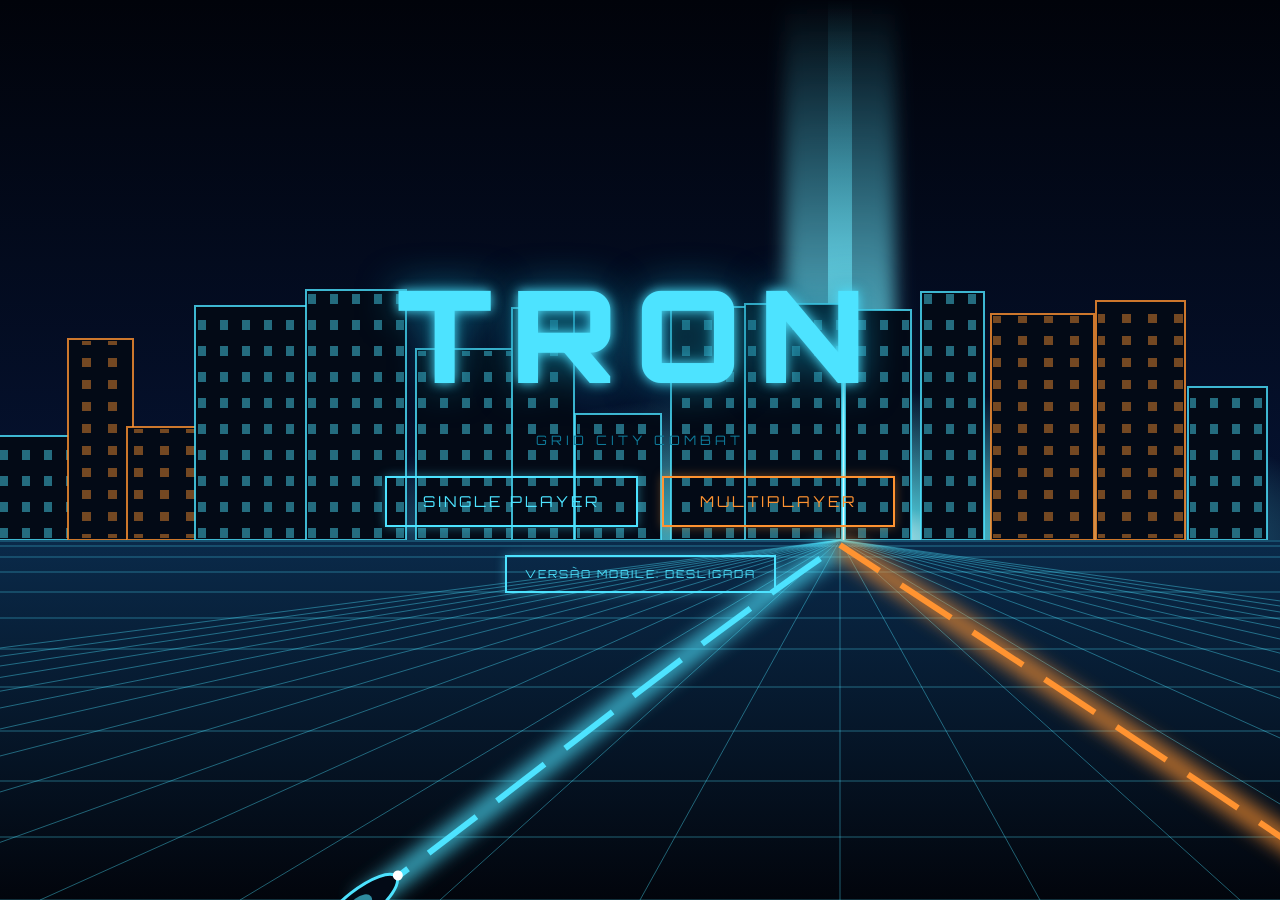
<file: Jogo Tron_Mobile (1).html>
<!DOCTYPE html>
<html lang="pt-br">
<head>
<meta charset="UTF-8">
<meta name="viewport" content="width=device-width, initial-scale=1, maximum-scale=1, user-scalable=no, viewport-fit=cover">
<meta name="mobile-web-app-capable" content="yes">
<meta name="theme-color" content="#030710">
<title>TRON // GRID CITY COMBAT</title>
<link href="https://fonts.googleapis.com/css2?family=Orbitron:wght@400;700;900&display=swap" rel="stylesheet">
<style>
  :root {
    --azul-neon: #4de3ff;
    --azul-neon-escuro: #0f7a99;
    --laranja-neon: #ff9331;
    --preto-grid: #030710;
    --vermelho-alerta: #ff3b3b;
    --fonte-tron: 'Orbitron', 'Courier New', monospace;
  }

  * {
    margin: 0;
    padding: 0;
    box-sizing: border-box;
  }

  html, body {
    width: 100%;
    height: 100%;
    background: var(--preto-grid);
    overflow: hidden;
    font-family: var(--fonte-tron);
  }

  #game-container {
    position: relative;
    width: 100vw;
    height: 100vh;
    background: var(--preto-grid);
  }

  #gameCanvas {
    display: block;
    width: 100%;
    height: 100%;
    background: var(--preto-grid);
  }

  .escondido {
    display: none !important;
  }

  #hud {
    position: absolute;
    top: 20px;
    left: 20px;
    z-index: 5;
    display: flex;
    flex-direction: column;
    gap: 8px;
    pointer-events: none;
  }

  .hud-barra {
    display: flex;
    align-items: center;
    gap: 10px;
  }

  .painel-estat{background:rgba(3,10,20,.75);border:1px solid var(--azul-neon-escuro);box-shadow:0 0 14px rgba(77,227,255,.25);padding:12px 14px}
  .botao-parar{margin-top:8px;padding:8px 14px;font-size:11px;pointer-events:auto}
  .hud-titulo{color:var(--laranja-neon);font-size:11px;letter-spacing:4px;text-shadow:0 0 6px var(--laranja-neon)}
  .hud-linha{display:flex;align-items:center;gap:10px;color:#fff;font-size:12px;letter-spacing:2px}
  .hud-label {
    color: var(--azul-neon);
    font-size: 12px;
    letter-spacing: 2px;
    width: 112px;
    white-space: nowrap;
    text-shadow: 0 0 6px var(--azul-neon);
  }

  .barra-fundo {
    width: 200px;
    height: 14px;
    background: rgba(10, 20, 30, 0.8);
    border: 1px solid var(--azul-neon-escuro);
    box-shadow: 0 0 8px rgba(77, 227, 255, 0.3);
  }

  .barra-preenchimento {
    height: 100%;
    width: 100%;
    transition: width 0.15s ease-out;
  }

  .barra-vida-cor {
    background: linear-gradient(90deg, #ff3b3b, #ff8a4d);
    box-shadow: 0 0 10px #ff5b3b;
  }

  .barra-energia-cor {
    background: linear-gradient(90deg, var(--azul-neon-escuro), var(--azul-neon));
    box-shadow: 0 0 10px var(--azul-neon);
  }

  .tela-overlay {
    position: absolute;
    inset: 0;
    z-index: 10;
    background: rgba(3, 7, 16, 0.92);
    display: flex;
    flex-direction: column;
    align-items: center;
    justify-content: center;
    justify-content: safe center;
    overflow-y: auto;
    gap: 18px;
    text-align: center;
  }

  .titulo-tron {
    font-size: 56px;
    font-weight: 900;
    letter-spacing: 12px;
    color: var(--azul-neon);
    text-shadow: 0 0 12px var(--azul-neon), 0 0 40px var(--azul-neon-escuro);
  }

  .titulo-derrota {
    color: var(--vermelho-alerta);
    text-shadow: 0 0 12px var(--vermelho-alerta), 0 0 40px #7a0f0f;
    font-size: 48px;
    letter-spacing: 8px;
  }

  .titulo-vitoria {
    color: #3bff5b;
    text-shadow: 0 0 12px #3bff5b, 0 0 40px #0f7a28;
    font-size: 40px;
    letter-spacing: 8px;
  }

  .subtitulo-tron {
    color: var(--azul-neon-escuro);
    letter-spacing: 4px;
    font-size: 13px;
  }

  .botao-tron {
    margin-top: 10px;
    padding: 14px 36px;
    background: transparent;
    color: var(--azul-neon);
    border: 2px solid var(--azul-neon);
    font-family: var(--fonte-tron);
    font-size: 15px;
    letter-spacing: 3px;
    cursor: pointer;
    box-shadow: 0 0 10px rgba(77, 227, 255, 0.4);
    transition: all 0.2s ease;
  }

  .botao-tron:hover {
    background: var(--azul-neon);
    color: var(--preto-grid);
    box-shadow: 0 0 25px var(--azul-neon);
  }

  .botao-derrota {
    color: var(--vermelho-alerta);
    border-color: var(--vermelho-alerta);
    box-shadow: 0 0 10px rgba(255, 59, 59, 0.4);
  }

  .botao-derrota:hover {
    background: var(--vermelho-alerta);
    color: var(--preto-grid);
    box-shadow: 0 0 25px var(--vermelho-alerta);
  }

  .painel-controles {
    margin-top: 15px;
    display: flex;
    flex-direction: column;
    gap: 16px;
    align-items: center;
  }

  .linha-controle {
    display: flex;
    align-items: center;
    gap: 12px;
    color: var(--azul-neon);
    font-size: 12px;
    letter-spacing: 1px;
  }

  .teclado-grid {
    display: grid;
    grid-template-columns: repeat(3, 26px);
    grid-template-rows: repeat(2, 26px);
    gap: 4px;
  }

  .tecla {
    width: 26px;
    height: 26px;
    border: 1px solid var(--laranja-neon);
    color: var(--laranja-neon);
    border-radius: 4px;
    display: flex;
    align-items: center;
    justify-content: center;
    font-size: 10px;
    font-weight: bold;
    background: rgba(255, 147, 49, 0.08);
  }

  .tecla-espaco {
    width: 90px;
    height: 26px;
    border: 1px solid var(--laranja-neon);
    color: var(--laranja-neon);
    border-radius: 4px;
    display: flex;
    align-items: center;
    justify-content: center;
    font-size: 10px;
    letter-spacing: 1px;
    background: rgba(255, 147, 49, 0.08);
  }

  .vidas-contador {
    display: flex;
    gap: 6px;
  }

  .vida-item {
    width: 26px;
    height: 26px;
    display: flex;
    align-items: center;
    justify-content: center;
    font-size: 13px;
    font-weight: 900;
    color: var(--azul-neon);
    border: 1px solid var(--azul-neon);
    border-radius: 4px;
    background: rgba(77, 227, 255, 0.12);
    text-shadow: 0 0 6px var(--azul-neon);
    box-shadow: 0 0 8px rgba(77, 227, 255, 0.4);
    transition: all 0.2s ease;
  }

  .vida-item.perdida {
    color: #3a4650;
    border-color: #2a343d;
    background: rgba(10, 20, 30, 0.6);
    text-shadow: none;
    box-shadow: none;
    text-decoration: line-through;
  }

  /* ===== CÂMERA DO FINAL ===== */
  .tela-camera {
    position: absolute;
    inset: 0;
    z-index: 20;
  }

  .camera-moldura {
    position: absolute;
    inset: 0;
    background: var(--preto-grid);
    overflow: hidden;
    animation: abrir-camera 0.8s cubic-bezier(0.2, 0.8, 0.2, 1) forwards;
  }

  @keyframes abrir-camera {
    0%   { clip-path: inset(50% 0 50% 0); }
    100% { clip-path: inset(0 0 0 0); }
  }

  #video-camera {
    position: absolute;
    inset: 0;
    width: 100%;
    height: 100%;
    object-fit: cover;
    transform: scaleX(-1);
    filter: saturate(0.8) contrast(1.1) hue-rotate(-10deg);
  }

  #canvas-derez {
    position: absolute;
    inset: 0;
    width: 100%;
    height: 100%;
  }

  .camera-moldura::before {
    content: '';
    position: absolute;
    inset: 0;
    z-index: 2;
    pointer-events: none;
    background: repeating-linear-gradient(0deg, rgba(77, 227, 255, 0.07) 0 2px, transparent 2px 5px);
    box-shadow: inset 0 0 90px rgba(77, 227, 255, 0.45);
  }

  .camera-legenda {
    position: absolute;
    left: 0;
    right: 0;
    bottom: 28px;
    z-index: 3;
    text-align: center;
    color: var(--azul-neon);
    font-size: 14px;
    letter-spacing: 6px;
    text-shadow: 0 0 10px var(--azul-neon);
    animation: piscar 1.2s ease-in-out infinite;
  }

  @keyframes piscar {
    0%, 100% { opacity: 1; }
    50% { opacity: 0.35; }
  }

  /* Durante a desintegração: some o vídeo e o brilho, ficam só os blocos do canvas */
  .camera-moldura.derez {
    background: transparent;
    animation: none;
  }
  .camera-moldura.derez #video-camera,
  .camera-moldura.derez .camera-legenda { visibility: hidden; }
  .camera-moldura.derez::before { display: none; }

  .botao-surgir {
    animation: surgir-botao 1s ease-out both;
  }

  @keyframes surgir-botao {
    0%   { opacity: 0; transform: scale(0.8); filter: blur(6px); }
    100% { opacity: 1; transform: scale(1); filter: blur(0); }
  }

  /* ===== FLASHES DE LED AZUL (TELA DE VITÓRIA) ===== */
  .led-flashes {
    position: absolute;
    inset: 0;
    z-index: 0;
    overflow: hidden;
    pointer-events: none;
    mix-blend-mode: screen;
  }

  #tela-vitoria > *:not(.led-flashes) {
    position: relative;
    z-index: 1;
  }

  .led-pulso {
    position: absolute;
    inset: 0;
    background:
      radial-gradient(circle at 50% 50%, rgba(77, 227, 255, 0.35), rgba(15, 122, 153, 0.08) 55%, transparent 80%);
    animation: led-pulso 0.9s ease-in-out infinite alternate;
  }

  @keyframes led-pulso {
    0%   { opacity: 0.15; filter: hue-rotate(0deg); }
    100% { opacity: 0.75; filter: hue-rotate(25deg); }
  }

  .led-blob {
    position: absolute;
    border-radius: 50%;
    animation: led-blob 0.6s ease-out forwards;
  }

  @keyframes led-blob {
    0%   { opacity: 0;   transform: translate(-50%, -50%) scale(0.4); }
    15%  { opacity: 0.9; }
    100% { opacity: 0;   transform: translate(-50%, -50%) scale(1.6); }
  }

  .led-barra {
    position: absolute;
    left: 0;
    right: 0;
    animation: led-barra 0.4s ease-out forwards;
  }

  @keyframes led-barra {
    0%   { opacity: 0;   transform: scaleX(0.2); }
    20%  { opacity: 1; }
    100% { opacity: 0;   transform: scaleX(1); }
  }

  .titulo-vitoria {
    animation: titulo-led 0.8s ease-in-out infinite alternate;
  }

  @keyframes titulo-led {
    0%   { text-shadow: 0 0 12px #3bff5b, 0 0 40px #0f7a28; }
    100% { text-shadow: 0 0 18px #4de3ff, 0 0 60px #2d8cff, 0 0 90px #4de3ff; }
  }

  @media (prefers-reduced-motion: reduce) {
    .led-pulso, .titulo-vitoria { animation: none; }
  }

  .texto-branco {
    color: #ffffff;
  }

  .badge-gps {
    padding: 4px 10px;
    border: 1px solid var(--vermelho-alerta);
    color: var(--vermelho-alerta);
    border-radius: 4px;
    font-size: 11px;
    font-weight: bold;
    background: rgba(255, 59, 59, 0.1);
  }

  .tela-inicial{background:#02050c;overflow:hidden;z-index:12}
  .tela-inicial>svg{position:absolute;inset:0;width:100%;height:100%}
  .tela-inicial>*:not(svg){position:relative;z-index:1}
  .tela-inicial .titulo-tron{font-size:clamp(56px,11vw,128px);letter-spacing:.14em;margin-top:-6vh}
  .grupo-botoes{display:flex;gap:24px;flex-wrap:wrap;justify-content:center}
  .botao-laranja{color:var(--laranja-neon);border-color:var(--laranja-neon);box-shadow:0 0 10px rgba(255,147,49,.4)}
  .botao-laranja:hover{background:var(--laranja-neon);color:var(--preto-grid);box-shadow:0 0 25px var(--laranja-neon)}
  .feixe{animation:pulso-feixe 2.4s ease-in-out infinite alternate}
  @keyframes pulso-feixe{from{opacity:.65}to{opacity:1}}
  .flui{stroke-dasharray:60 26;animation:fluir 1s linear infinite}
  @keyframes fluir{to{stroke-dashoffset:-86}}
  @media (prefers-reduced-motion:reduce){.feixe,.flui{animation:none}}
  #divisoria{position:absolute;top:0;bottom:0;left:50%;width:3px;margin-left:-1px;background:var(--azul-neon);box-shadow:0 0 12px var(--azul-neon);z-index:4;pointer-events:none}
  #hud-j2{position:absolute;top:20px;right:20px;z-index:5;color:var(--laranja-neon);font-size:12px;letter-spacing:2px;text-shadow:0 0 6px var(--laranja-neon);pointer-events:none}
  .so-multi{display:none}.multi .so-multi{display:flex}.multi .so-single{display:none}

  /* ===== CADASTRO DO JOGADOR ===== */
  .cadastro-titulo{font-size:44px;letter-spacing:10px}
  .cadastro-caixa{display:flex;flex-direction:column;gap:10px;width:min(360px,86vw);text-align:left}
  .cad-label{color:var(--azul-neon);font-size:11px;letter-spacing:3px;text-shadow:0 0 6px var(--azul-neon)}
  .campo-tron{background:rgba(3,10,20,.85);border:1px solid var(--azul-neon-escuro);color:#fff;font-family:var(--fonte-tron);font-size:15px;letter-spacing:2px;padding:12px 14px;outline:none;box-shadow:0 0 10px rgba(77,227,255,.2);width:100%}
  .campo-tron:focus{border-color:var(--azul-neon);box-shadow:0 0 16px rgba(77,227,255,.55)}
  .campo-tron::placeholder{color:#3a5566}
  .cad-tipos{display:flex;gap:10px}
  .cad-tipo{flex:1;padding:8px;background:transparent;color:var(--azul-neon-escuro);border:1px solid var(--azul-neon-escuro);font-family:var(--fonte-tron);font-size:11px;letter-spacing:2px;cursor:pointer}
  .cad-tipo.ativo{color:var(--preto-grid);background:var(--azul-neon);border-color:var(--azul-neon);box-shadow:0 0 12px var(--azul-neon)}
  .cad-erro{color:var(--vermelho-alerta);font-size:11px;letter-spacing:1px;min-height:14px}
  .cad-aviso{color:var(--azul-neon-escuro);font-size:10px;letter-spacing:1px;line-height:1.5}

  /* ===== TABELA FINAL (cópia das estatísticas para print) ===== */
  .tabela-final{display:flex;justify-content:center}
  .tabela-final .painel-estat{text-align:left;display:flex;flex-direction:column;gap:8px;min-width:340px}
  #est-armas.zerado{color:var(--vermelho-alerta);text-shadow:0 0 6px var(--vermelho-alerta)}
  @media (max-height:820px){
    .tela-overlay{gap:10px}
    .titulo-vitoria,.titulo-derrota{font-size:32px}
    .tabela-final .painel-estat{padding:8px 12px;gap:4px;min-width:320px}
    .tabela-final .hud-linha,.tabela-final .hud-label{font-size:11px}
    .tabela-final .botao-tron{padding:10px 26px;margin-top:2px}
  }

  /* ===== RESPONSIVO / MOBILE ===== */
  #game-container{height:100vh;height:100dvh}
  input{-webkit-user-select:text;user-select:text}
  body.mobile,body.mobile #game-container{touch-action:none;-webkit-user-select:none;user-select:none;-webkit-touch-callout:none;-webkit-tap-highlight-color:transparent;overscroll-behavior:none}
  body.mobile input{-webkit-user-select:text;user-select:text}

  #controles-toque{position:absolute;inset:0;z-index:6;display:none;pointer-events:none}
  body.mobile #controles-toque{display:block}
  #dpad{position:absolute;left:calc(18px + env(safe-area-inset-left,0px));bottom:calc(18px + env(safe-area-inset-bottom,0px));width:174px;height:174px;display:grid;grid-template-columns:repeat(3,1fr);grid-template-rows:repeat(3,1fr);gap:4px;pointer-events:auto;touch-action:none}
  .seta{display:flex;align-items:center;justify-content:center;font-size:24px;color:var(--azul-neon);background:rgba(77,227,255,.12);border:2px solid var(--azul-neon);border-radius:14px;box-shadow:0 0 12px rgba(77,227,255,.35);pointer-events:none}
  .seta.premida{background:rgba(77,227,255,.5);color:#fff;box-shadow:0 0 20px var(--azul-neon)}
  .seta-cima{grid-area:1/2}.seta-esq{grid-area:2/1}.seta-dir{grid-area:2/3}.seta-baixo{grid-area:3/2}
  #btn-disco{position:absolute;right:calc(26px + env(safe-area-inset-right,0px));bottom:calc(26px + env(safe-area-inset-bottom,0px));width:96px;height:96px;border-radius:50%;pointer-events:auto;touch-action:none;display:flex;flex-direction:column;align-items:center;justify-content:center;gap:2px;background:rgba(77,227,255,.15);border:3px solid var(--azul-neon);color:var(--azul-neon);font-family:var(--fonte-tron);font-size:11px;letter-spacing:2px;box-shadow:0 0 18px rgba(77,227,255,.5)}
  #btn-disco b{font-size:26px;color:#fff}
  #btn-disco.premido{background:rgba(77,227,255,.5)}

  body.mobile #hud{top:calc(8px + env(safe-area-inset-top,0px));left:calc(8px + env(safe-area-inset-left,0px));transform:scale(.78);transform-origin:top left;gap:5px}
  body.mobile #hud .hud-extra{display:none}
  body.mobile #hud-j2{display:none}

  #flash-luz{position:fixed;inset:0;z-index:25;pointer-events:none;opacity:0}
  #aviso-girar{position:fixed;top:calc(8px + env(safe-area-inset-top,0px));left:50%;transform:translateX(-50%);z-index:26;pointer-events:none;background:rgba(255,147,49,.92);color:#030710;font-size:11px;letter-spacing:2px;padding:8px 14px;text-align:center}

  .botao-mob{font-size:11px;padding:10px 18px;letter-spacing:2px}
  .nota-mobile{color:var(--azul-neon-escuro);font-size:10px;letter-spacing:1px;text-align:center;line-height:1.5}

  .painel-mobile{display:none;margin-top:6px;flex-direction:column;gap:10px;align-items:center;max-width:min(560px,92vw)}
  body.mobile .painel-mobile{display:flex}
  body.mobile .painel-controles{display:none}
  .mob-opcoes{display:flex;gap:8px;flex-wrap:wrap;justify-content:center}
  .mob-opt{padding:11px 14px;font-family:var(--fonte-tron);font-size:11px;letter-spacing:2px;color:var(--azul-neon-escuro);background:transparent;border:1px solid var(--azul-neon-escuro);cursor:pointer}
  .mob-opt.on{color:var(--preto-grid);background:var(--azul-neon);border-color:var(--azul-neon);box-shadow:0 0 12px var(--azul-neon)}
  .mob-status{color:var(--laranja-neon);font-size:10px;letter-spacing:1px;line-height:1.5;min-height:12px}

  @media (pointer:coarse){ .campo-tron{font-size:16px} }
  @media (max-width:820px),(max-height:520px){
    .titulo-tron{font-size:clamp(32px,8vh,56px);letter-spacing:.2em}
    .tela-inicial .titulo-tron{font-size:clamp(40px,13vh,96px);margin-top:0}
    .tela-overlay{gap:10px;padding:8px 12px}
    .botao-tron{padding:11px 22px;font-size:13px;letter-spacing:2px}
    .grupo-botoes{gap:12px}
    .cadastro-titulo{font-size:30px;letter-spacing:6px}
    .painel-estat{padding:8px 10px}
    .hud-linha,.hud-label{font-size:11px}
    .hud-label{width:96px}
    .barra-fundo{width:150px}
    .titulo-derrota{font-size:34px}
    .titulo-vitoria{font-size:30px}
  }
</style>
</head>
<body>

  <div id="game-container">
    <canvas id="gameCanvas"></canvas>
    <div id="divisoria" class="escondido"></div>
    <div id="hud-j2" class="escondido"></div>

    <div id="hud" class="painel-estat">
      <div class="hud-titulo">ESTAT&Iacute;STICAS</div>
      <div class="hud-linha hud-extra"><span class="hud-label">JOGADOR</span><span id="est-nick">-</span></div>
      <div class="hud-linha hud-extra"><span id="est-id-label" class="hud-label">CPF</span><span id="est-id">-</span></div>
      <div class="hud-linha hud-extra"><span class="hud-label">JOGO</span><span id="est-modo">SINGLE PLAYER</span></div>
      <div class="hud-linha hud-extra"><span class="hud-label">PARTIDAS</span><span id="est-partidas">0</span></div>
      <div id="hud-vidas" class="hud-barra">
        <span class="hud-label">VIDAS</span>
        <div id="vidas-contador" class="vidas-contador"></div>
      </div>
      <div id="hud-vida" class="hud-barra">
        <span class="hud-label">VIDA</span>
        <div class="barra-fundo"><div id="barra-vida" class="barra-preenchimento barra-vida-cor"></div></div>
      </div>
      <div id="hud-energia" class="hud-linha"><span class="hud-label">ARMAS</span><span id="est-armas">5</span></div>
      <div id="hud-j2-mortes" class="hud-linha escondido"><span class="hud-label">J2 MORTES</span><span id="est-j2-mortes">0</span></div>
      <div id="hud-j2-armas" class="hud-linha escondido"><span class="hud-label">J2 ARMAS</span><span id="est-j2-armas">5</span></div>
      <button id="btn-parar" class="botao-tron botao-derrota botao-parar">PARAR JOGO</button>
    </div>

    <div id="controles-toque">
      <div id="dpad">
        <div class="seta seta-cima" data-d="cima">&#9650;</div>
        <div class="seta seta-esq" data-d="esquerda">&#9668;</div>
        <div class="seta seta-dir" data-d="direita">&#9658;</div>
        <div class="seta seta-baixo" data-d="baixo">&#9660;</div>
      </div>
      <button id="btn-disco" type="button"><b id="toque-armas">5</b>DISCO</button>
    </div>
    <div id="flash-luz"></div>
    <div id="aviso-girar" class="escondido">GIRE O CELULAR PARA A HORIZONTAL</div>

    <div id="tela-inicial" class="tela-overlay tela-inicial">
      <svg viewBox="0 0 1600 900" preserveAspectRatio="xMidYMid slice" xmlns="http://www.w3.org/2000/svg" aria-hidden="true"><defs><linearGradient id="ce" x1="0" y1="0" x2="0" y2="1"><stop offset="0" stop-color="#01030a"/><stop offset=".7" stop-color="#06163a"/><stop offset="1" stop-color="#0d5a8a"/></linearGradient><linearGradient id="fe" x1="0" y1="0" x2="0" y2="1"><stop offset="0" stop-color="#0a2a4a"/><stop offset="1" stop-color="#02050c"/></linearGradient><linearGradient id="fx" x1="0" y1="1" x2="0" y2="0"><stop offset="0" stop-color="#fff"/><stop offset=".3" stop-color="#7ff0ff" stop-opacity=".8"/><stop offset="1" stop-color="#4de3ff" stop-opacity="0"/></linearGradient><radialGradient id="hl"><stop offset="0" stop-color="#fff"/><stop offset=".25" stop-color="#5ef4ff" stop-opacity=".7"/><stop offset="1" stop-color="#5ef4ff" stop-opacity="0"/></radialGradient><pattern id="wc" width="22" height="26" patternUnits="userSpaceOnUse"><rect x="6" y="8" width="8" height="10" fill="#4de3ff"/></pattern><pattern id="wo" width="26" height="22" patternUnits="userSpaceOnUse"><rect x="8" y="6" width="9" height="9" fill="#ff9331"/></pattern><filter id="bl" x="-50%" y="-50%" width="200%" height="200%"><feGaussianBlur stdDeviation="9"/></filter></defs><rect width="1600" height="900" fill="url(#ce)"/><ellipse cx="1000" cy="540" rx="520" ry="150" fill="url(#hl)"/><g class="feixe"><rect x="945" y="0" width="110" height="540" fill="url(#fx)" filter="url(#bl)"/><rect x="988" y="0" width="24" height="540" fill="url(#fx)"/></g><rect x="-20" y="412" width="80" height="128" fill="#030a16" stroke="#ff9331" stroke-opacity=".8" stroke-width="2"/><rect x="-18" y="414" width="76" height="124" fill="url(#wo)" opacity=".45"/><rect x="72" y="432" width="63" height="108" fill="#030a16" stroke="#4de3ff" stroke-opacity=".8" stroke-width="2"/><rect x="74" y="434" width="59" height="104" fill="url(#wc)" opacity=".45"/><rect x="138" y="436" width="97" height="104" fill="#030a16" stroke="#4de3ff" stroke-opacity=".8" stroke-width="2"/><rect x="140" y="438" width="93" height="100" fill="url(#wc)" opacity=".45"/><rect x="228" y="339" width="65" height="201" fill="#030a16" stroke="#ff9331" stroke-opacity=".8" stroke-width="2"/><rect x="230" y="341" width="61" height="197" fill="url(#wo)" opacity=".45"/><rect x="287" y="427" width="75" height="113" fill="#030a16" stroke="#ff9331" stroke-opacity=".8" stroke-width="2"/><rect x="289" y="429" width="71" height="109" fill="url(#wo)" opacity=".45"/><rect x="355" y="306" width="112" height="234" fill="#030a16" stroke="#4de3ff" stroke-opacity=".8" stroke-width="2"/><rect x="357" y="308" width="108" height="230" fill="url(#wc)" opacity=".45"/><rect x="466" y="290" width="100" height="250" fill="#030a16" stroke="#4de3ff" stroke-opacity=".8" stroke-width="2"/><rect x="468" y="292" width="96" height="246" fill="url(#wc)" opacity=".45"/><rect x="576" y="349" width="97" height="191" fill="#030a16" stroke="#4de3ff" stroke-opacity=".8" stroke-width="2"/><rect x="578" y="351" width="93" height="187" fill="url(#wc)" opacity=".45"/><rect x="672" y="308" width="62" height="232" fill="#030a16" stroke="#4de3ff" stroke-opacity=".8" stroke-width="2"/><rect x="674" y="310" width="58" height="228" fill="url(#wc)" opacity=".45"/><rect x="735" y="414" width="86" height="126" fill="#030a16" stroke="#4de3ff" stroke-opacity=".8" stroke-width="2"/><rect x="737" y="416" width="82" height="122" fill="url(#wc)" opacity=".45"/><rect x="831" y="307" width="79" height="233" fill="#030a16" stroke="#4de3ff" stroke-opacity=".8" stroke-width="2"/><rect x="833" y="309" width="75" height="229" fill="url(#wc)" opacity=".45"/><rect x="905" y="304" width="97" height="236" fill="#030a16" stroke="#4de3ff" stroke-opacity=".8" stroke-width="2"/><rect x="907" y="306" width="93" height="232" fill="url(#wc)" opacity=".45"/><rect x="1005" y="310" width="66" height="230" fill="#030a16" stroke="#4de3ff" stroke-opacity=".8" stroke-width="2"/><rect x="1007" y="312" width="62" height="226" fill="url(#wc)" opacity=".45"/><rect x="1081" y="292" width="63" height="248" fill="#030a16" stroke="#4de3ff" stroke-opacity=".8" stroke-width="2"/><rect x="1083" y="294" width="59" height="244" fill="url(#wc)" opacity=".45"/><rect x="1151" y="314" width="103" height="226" fill="#030a16" stroke="#ff9331" stroke-opacity=".8" stroke-width="2"/><rect x="1153" y="316" width="99" height="222" fill="url(#wo)" opacity=".45"/><rect x="1256" y="301" width="89" height="239" fill="#030a16" stroke="#ff9331" stroke-opacity=".8" stroke-width="2"/><rect x="1258" y="303" width="85" height="235" fill="url(#wo)" opacity=".45"/><rect x="1348" y="387" width="79" height="153" fill="#030a16" stroke="#4de3ff" stroke-opacity=".8" stroke-width="2"/><rect x="1350" y="389" width="75" height="149" fill="url(#wc)" opacity=".45"/><rect x="1441" y="388" width="109" height="152" fill="#030a16" stroke="#4de3ff" stroke-opacity=".8" stroke-width="2"/><rect x="1443" y="390" width="105" height="148" fill="url(#wc)" opacity=".45"/><rect x="1560" y="316" width="79" height="224" fill="#030a16" stroke="#ff9331" stroke-opacity=".8" stroke-width="2"/><rect x="1562" y="318" width="75" height="220" fill="url(#wo)" opacity=".45"/><rect y="540" width="1600" height="360" fill="url(#fe)"/><g stroke="#4de3ff" stroke-opacity=".4" fill="none"><line x1="1000" y1="540" x2="-1800" y2="900"/><line x1="1000" y1="540" x2="-1600" y2="900"/><line x1="1000" y1="540" x2="-1400" y2="900"/><line x1="1000" y1="540" x2="-1200" y2="900"/><line x1="1000" y1="540" x2="-1000" y2="900"/><line x1="1000" y1="540" x2="-800" y2="900"/><line x1="1000" y1="540" x2="-600" y2="900"/><line x1="1000" y1="540" x2="-400" y2="900"/><line x1="1000" y1="540" x2="-200" y2="900"/><line x1="1000" y1="540" x2="0" y2="900"/><line x1="1000" y1="540" x2="200" y2="900"/><line x1="1000" y1="540" x2="400" y2="900"/><line x1="1000" y1="540" x2="600" y2="900"/><line x1="1000" y1="540" x2="800" y2="900"/><line x1="1000" y1="540" x2="1000" y2="900"/><line x1="1000" y1="540" x2="1200" y2="900"/><line x1="1000" y1="540" x2="1400" y2="900"/><line x1="1000" y1="540" x2="1600" y2="900"/><line x1="1000" y1="540" x2="1800" y2="900"/><line x1="1000" y1="540" x2="2000" y2="900"/><line x1="1000" y1="540" x2="2200" y2="900"/><line x1="1000" y1="540" x2="2400" y2="900"/><line x1="1000" y1="540" x2="2600" y2="900"/><line x1="1000" y1="540" x2="2800" y2="900"/><line x1="1000" y1="540" x2="3000" y2="900"/><line x1="1000" y1="540" x2="3200" y2="900"/><line x1="1000" y1="540" x2="3400" y2="900"/><line x1="1000" y1="540" x2="3600" y2="900"/><line x1="0" y1="541" x2="1600" y2="541"/><line x1="0" y1="546" x2="1600" y2="546"/><line x1="0" y1="557" x2="1600" y2="557"/><line x1="0" y1="572" x2="1600" y2="572"/><line x1="0" y1="592" x2="1600" y2="592"/><line x1="0" y1="618" x2="1600" y2="618"/><line x1="0" y1="649" x2="1600" y2="649"/><line x1="0" y1="687" x2="1600" y2="687"/><line x1="0" y1="731" x2="1600" y2="731"/><line x1="0" y1="781" x2="1600" y2="781"/><line x1="0" y1="837" x2="1600" y2="837"/><line x1="0" y1="900" x2="1600" y2="900"/></g><path d="M 520 905 C 700 770 860 640 1000 545" stroke="#4de3ff" stroke-width="22" fill="none" opacity=".7" filter="url(#bl)"/><path class="flui" d="M 520 905 C 700 770 860 640 1000 545" stroke="#4de3ff" stroke-width="6" fill="none"/><g transform="translate(520 905) rotate(-38)"><ellipse rx="46" ry="15" fill="#030a16" stroke="#4de3ff" stroke-width="3"/><ellipse rx="14" ry="8" fill="#4de3ff" opacity=".6"/><circle cx="48" r="5" fill="#fff"/></g><path d="M 1540 905 C 1360 780 1160 650 1000 545" stroke="#ff9331" stroke-width="22" fill="none" opacity=".7" filter="url(#bl)"/><path class="flui" d="M 1540 905 C 1360 780 1160 650 1000 545" stroke="#ff9331" stroke-width="6" fill="none"/><g transform="translate(1540 905) rotate(-142)"><ellipse rx="46" ry="15" fill="#030a16" stroke="#ff9331" stroke-width="3"/><ellipse rx="14" ry="8" fill="#ff9331" opacity=".6"/><circle cx="48" r="5" fill="#fff"/></g></svg>
      <h1 class="titulo-tron">TRON</h1>
      <p class="subtitulo-tron">GRID CITY COMBAT</p>
      <div class="grupo-botoes">
        <button id="btn-single" class="botao-tron">SINGLE PLAYER</button>
        <button id="btn-multi" class="botao-tron botao-laranja">MULTIPLAYER</button>
      </div>
      <button id="btn-mobile" type="button" class="botao-tron botao-mob">VERSÃO MOBILE: DESLIGADA</button>
      <p id="nota-mobile" class="nota-mobile escondido">MULTIPLAYER PRECISA DE TECLADO &mdash; DESLIGUE A VERSÃO MOBILE PARA USÁ-LO</p>
    </div>

    <div id="tela-cadastro" class="tela-overlay escondido">
      <h1 class="titulo-tron cadastro-titulo">CADASTRO</h1>
      <p class="subtitulo-tron" id="cad-modo">SINGLE PLAYER</p>
      <div class="cadastro-caixa">
        <label class="cad-label" for="cad-nick">NICKNAME</label>
        <input id="cad-nick" class="campo-tron" type="text" maxlength="16" autocomplete="off" spellcheck="false" placeholder="Seu nome no Grid">
        <label class="cad-label">IDENTIFICAÇÃO</label>
        <div class="cad-tipos">
          <button type="button" id="cad-tipo-cpf" class="cad-tipo ativo">CPF</button>
          <button type="button" id="cad-tipo-mat" class="cad-tipo">MATRÍCULA</button>
        </div>
        <input id="cad-id" class="campo-tron" type="text" inputmode="numeric" maxlength="14" autocomplete="off" spellcheck="false" placeholder="000.000.000-00">
        <p id="cad-erro" class="cad-erro"></p>
        <p class="cad-aviso">Estes dados aparecem apenas nas estatísticas do jogo e ficam só nesta aba: nada é salvo nem enviado.</p>
      </div>
      <div class="grupo-botoes">
        <button id="btn-cad-ok" class="botao-tron">CONTINUAR</button>
        <button id="btn-cad-voltar" class="botao-tron botao-laranja">VOLTAR</button>
      </div>
    </div>

    <div id="tela-menu" class="tela-overlay escondido">
      <h1 class="titulo-tron">TRON</h1>
      <p class="subtitulo-tron"><span class="so-single">MODO SINGLE PLAYER</span><span class="so-multi">MODO MULTIPLAYER &mdash; JOGADOR 2 &Eacute; O ADVERS&Aacute;RIO</span></p>
      <div class="grupo-botoes">
        <button id="btn-iniciar" class="botao-tron">ENTRAR NO GRID</button>
        <button id="btn-voltar" class="botao-tron botao-laranja">VOLTAR</button>
      </div>
      <div class="painel-controles">
        <div class="linha-controle">
          <div class="teclado-grid"><div></div><div class="tecla">&#9650;</div><div></div><div class="tecla">&#9668;</div><div class="tecla">&#9660;</div><div class="tecla">&#9658;</div></div>
          <span>&mdash; BOT&Otilde;ES DE DIRE&Ccedil;&Atilde;O DA MOTO</span>
        </div>
        <div class="linha-controle"><div class="tecla-espaco">ESPA&Ccedil;O</div><span>&mdash; ARREMESSAR DISCO</span></div>
      </div>
      <div class="painel-mobile">
        <div class="mob-opcoes">
          <button type="button" id="opt-vibrar" class="mob-opt on">VIBRAÇÃO: LIGADA</button>
          <button type="button" id="opt-luzes" class="mob-opt on">LUZES NA TELA: LIGADAS</button>
          <button type="button" id="opt-lanterna" class="mob-opt on">LANTERNA (CÂMERA): LIGADA</button>
        </div>
        <p id="mob-status" class="mob-status"></p>
      </div>
    </div>

    <div id="tela-derrota" class="tela-overlay escondido">
      <h1 id="titulo-derrota" class="titulo-tron titulo-derrota">GAME OVER</h1>
      <p id="texto-derrota" class="subtitulo-tron texto-branco">Seu Light Cycle foi destruído no Grid.</p>
      <div id="tabela-derrota" class="tabela-final"></div>
      <button id="btn-reiniciar-derrota" class="botao-tron botao-derrota">REINICIAR JOGO</button>
      <button id="btn-menu-derrota" class="botao-tron">MENU PRINCIPAL</button>
    </div>

    <div id="tela-vitoria" class="tela-overlay escondido">
      <div id="led-flashes" class="led-flashes"></div>
      <h1 class="titulo-tron titulo-vitoria">Você ganhou!</h1>
      <p class="subtitulo-tron texto-branco">Você alcançou o Portal e retornou ao mundo real.</p>
      <div id="tabela-vitoria" class="tabela-final escondido"></div>
      <button id="btn-reiniciar-vitoria" class="botao-tron escondido">JOGAR NOVAMENTE</button>
      <button id="btn-menu-vitoria" class="botao-tron escondido">MENU PRINCIPAL</button>
    </div>

    <div id="tela-camera" class="tela-camera escondido">
      <div id="camera-moldura" class="camera-moldura">
        <video id="video-camera" autoplay playsinline muted></video>
        <canvas id="canvas-derez"></canvas>
        <p class="camera-legenda">// CONEXÃO COM O MUNDO REAL //</p>
      </div>
    </div>
  </div>

  <script>
    /* ==================== SINTETIZADOR DE ÁUDIO WEB AUDIO API ==================== */
    let actx = null;
    function getAudioCtx(){
      if(!actx) actx = new (window.AudioContext || window.webkitAudioContext)();
      if(actx.state === 'suspended') actx.resume();
      return actx;
    }

    function envGain(ac, node, t0, attack, hold, release, peak){
      const g = ac.createGain();
      node.connect(g);
      g.gain.setValueAtTime(0, t0);
      g.gain.linearRampToValueAtTime(peak, t0+attack);
      g.gain.setValueAtTime(peak, t0+attack+hold);
      g.gain.exponentialRampToValueAtTime(0.0001, t0+attack+hold+release);
      return g;
    }

    function noiseBuffer(ac, dur){
      const buf = ac.createBuffer(1, ac.sampleRate*dur, ac.sampleRate);
      const d = buf.getChannelData(0);
      for(let i=0;i<d.length;i++) d[i] = Math.random()*2-1;
      return buf;
    }

    function playLaser(){
      try {
        const ac = getAudioCtx(); const t0 = ac.currentTime;
        const src = ac.createBufferSource();
        src.buffer = noiseBuffer(ac, 0.3);
        const bp = ac.createBiquadFilter();
        bp.type='bandpass'; bp.frequency.setValueAtTime(1800,t0); bp.Q.value=6;
        const g1 = envGain(ac, bp, t0, 0.002, 0.02, 0.15, 0.5);
        src.connect(bp); g1.connect(ac.destination);
        src.start(t0); src.stop(t0+0.3);

        const osc = ac.createOscillator();
        osc.type='sawtooth';
        osc.frequency.setValueAtTime(2200,t0);
        osc.frequency.exponentialRampToValueAtTime(140, t0+0.28);
        const g2 = envGain(ac, osc, t0, 0.001, 0.02, 0.26, 0.35);
        osc.connect(g2); g2.connect(ac.destination);
        osc.start(t0); osc.stop(t0+0.32);
      } catch(e){}
    }

    function playThrow(){
      try {
        const ac = getAudioCtx(); const t0 = ac.currentTime;
        const osc = ac.createOscillator();
        osc.type='square';
        osc.frequency.setValueAtTime(400,t0);
        osc.frequency.linearRampToValueAtTime(1400, t0+0.18);
        osc.frequency.linearRampToValueAtTime(200, t0+0.45);
        const filt = ac.createBiquadFilter();
        filt.type='bandpass'; filt.frequency.setValueAtTime(900,t0); filt.Q.value=3;
        const g = envGain(ac, filt, t0, 0.01, 0.25, 0.2, 0.3);
        osc.connect(filt); g.connect(ac.destination);
        osc.start(t0); osc.stop(t0+0.5);
      } catch(e){}
    }

    function playDerez(){
      try {
        const ac = getAudioCtx(); const t0 = ac.currentTime;
        const src = ac.createBufferSource();
        src.buffer = noiseBuffer(ac, 0.6);
        const filt = ac.createBiquadFilter();
        filt.type='lowpass';
        filt.frequency.setValueAtTime(4000,t0);
        filt.frequency.exponentialRampToValueAtTime(80, t0+0.55);
        const g = envGain(ac, filt, t0, 0.005, 0.1, 0.5, 0.4);
        src.connect(filt); g.connect(ac.destination);
        src.start(t0); src.stop(t0+0.6);

        const osc = ac.createOscillator();
        osc.type='sine';
        osc.frequency.setValueAtTime(800,t0);
        osc.frequency.exponentialRampToValueAtTime(40, t0+0.5);
        const g2 = envGain(ac, osc, t0, 0.005, 0.05, 0.45, 0.25);
        osc.connect(g2); g2.connect(ac.destination);
        osc.start(t0); osc.stop(t0+0.55);
      } catch(e){}
    }

    function playPortal(){
      try {
        const ac = getAudioCtx(); const t0 = ac.currentTime;
        for(let i=0;i<3;i++){
          const osc = ac.createOscillator();
          osc.type='sine';
          const start = 150 + i*40;
          osc.frequency.setValueAtTime(start, t0+i*0.03);
          osc.frequency.exponentialRampToValueAtTime(start*9, t0+i*0.03+0.5);
          const g = envGain(ac, osc, t0+i*0.03, 0.02, 0.3, 0.25, 0.15);
          osc.connect(g); g.connect(ac.destination);
          osc.start(t0+i*0.03); osc.stop(t0+i*0.03+0.6);
        }
      } catch(e){}
    }

    let motoNodes = null;
    let motoLevel = 0;

    function startMotoAudio(){
      if(motoNodes) return;
      try {
        const ac = getAudioCtx();
        const osc1 = ac.createOscillator(); osc1.type='sawtooth'; osc1.frequency.value=60;
        const osc2 = ac.createOscillator(); osc2.type='square'; osc2.frequency.value=61.5;
        const filt = ac.createBiquadFilter(); filt.type='lowpass'; filt.frequency.value=300;
        const g = ac.createGain(); g.gain.value=0.0001;
        osc1.connect(filt); osc2.connect(filt); filt.connect(g); g.connect(ac.destination);
        osc1.start(); osc2.start();
        motoNodes = {osc1,osc2,filt,g,ac};
      } catch(e){}
    }

    function updateMotoAudio(isMoving) {
      if(!motoNodes && isMoving) startMotoAudio();
      if(!motoNodes) return;
      
      const {osc1,osc2,filt,g,ac} = motoNodes;
      if(isMoving) {
        motoLevel = Math.min(1, motoLevel + 0.04);
      } else {
        motoLevel = Math.max(0, motoLevel - 0.04);
      }
      
      const t = ac.currentTime;
      const freq = 55 + motoLevel*260;
      osc1.frequency.setTargetAtTime(freq, t, 0.05);
      osc2.frequency.setTargetAtTime(freq*1.02, t, 0.05);
      filt.frequency.setTargetAtTime(300 + motoLevel*3000, t, 0.05);
      g.gain.setTargetAtTime(0.01 + motoLevel*0.12, t, 0.05);

      if(!isMoving && motoLevel <= 0.01) {
        try { osc1.stop(t+0.05); osc2.stop(t+0.05); } catch(e){}
        motoNodes = null;
      }
    }

    function stopMotoAudioInstant() {
      if(!motoNodes) return;
      try {
        motoNodes.osc1.stop();
        motoNodes.osc2.stop();
      } catch(e){}
      motoNodes = null;
      motoLevel = 0;
    }

    let padNodes = null;
    function startPad(){
      if(padNodes) return;
      try {
        const ac = getAudioCtx();
        const notes = [55, 82.41, 110, 130.81];
        const master = ac.createGain(); master.gain.value=0.0001;
        master.connect(ac.destination);
        master.gain.linearRampToValueAtTime(0.06, ac.currentTime+1.5);

        const filt = ac.createBiquadFilter();
        filt.type='lowpass'; filt.frequency.value=800;
        filt.connect(master);

        const lfo = ac.createOscillator(); lfo.type='sine'; lfo.frequency.value=0.08;
        const lfoGain = ac.createGain(); lfoGain.gain.value=300;
        lfo.connect(lfoGain); lfoGain.connect(filt.frequency);
        lfo.start();

        const oscs = notes.map((f,i)=>{
          const o = ac.createOscillator();
          o.type = i%2===0 ? 'sawtooth' : 'triangle';
          o.frequency.value = f;
          o.detune.value = (i-1.5)*4;
          o.connect(filt);
          o.start();
          return o;
        });

        padNodes = {master, filt, lfo, oscs, ac};
      } catch(e){}
    }

    function stopPad(){
      if(!padNodes) return;
      try {
        const {master, lfo, oscs, ac} = padNodes;
        const t = ac.currentTime;
        master.gain.linearRampToValueAtTime(0.0001, t+0.5);
        setTimeout(()=>{
          try {
            oscs.forEach(o=>o.stop());
            lfo.stop();
          } catch(e){}
        }, 550);
      } catch(e){}
      padNodes = null;
    }

    /* ==================== ESTRUTURA DO JOGO ==================== */
    const Interface = {
      elementos: {},
      inicializar() {
        this.elementos.telaMenu = document.getElementById('tela-menu');
        this.elementos.telaDerrota = document.getElementById('tela-derrota');
        this.elementos.telaVitoria = document.getElementById('tela-vitoria');
        this.elementos.btnIniciar = document.getElementById('btn-iniciar');
        this.elementos.btnReiniciarDerrota = document.getElementById('btn-reiniciar-derrota');
        this.elementos.btnReiniciarVitoria = document.getElementById('btn-reiniciar-vitoria');
        this.elementos.barraVida = document.getElementById('barra-vida');
        this.elementos.barraEnergia = document.getElementById('barra-energia');
        this.elementos.vidasContador = document.getElementById('vidas-contador');
        this.elementos.telaCamera = document.getElementById('tela-camera');
        this.elementos.ledFlashes = document.getElementById('led-flashes');
        this.elementos.moldura = document.getElementById('camera-moldura');
        for (let i = 1; i <= VIDAS_MAX; i++) {
          const item = document.createElement('div');
          item.className = 'vida-item';
          item.textContent = i;
          this.elementos.vidasContador.appendChild(item);
        }
      },
      atualizarVidas(vidasRestantes) {
        const itens = this.elementos.vidasContador.children;
        for (let i = 0; i < itens.length; i++) {
          itens[i].classList.toggle('perdida', i >= vidasRestantes);
        }
      },
      configurarBotoes(aoIniciar, aoReiniciar) {
        this.elementos.btnIniciar.onclick = aoIniciar;
        this.elementos.btnReiniciarDerrota.onclick = aoReiniciar;
        this.elementos.btnReiniciarVitoria.onclick = aoReiniciar;
      },
      esconderMenu() { this.elementos.telaMenu.classList.add('escondido'); },
      mostrarDerrota() { this.elementos.telaDerrota.classList.remove('escondido'); },
      esconderDerrota() { this.elementos.telaDerrota.classList.add('escondido'); },
      mostrarVitoria() {
        this.elementos.btnReiniciarVitoria.classList.add('escondido');
        this.elementos.btnReiniciarVitoria.classList.remove('botao-surgir');
        document.getElementById('btn-menu-vitoria').classList.add('escondido');
        document.getElementById('tabela-vitoria').classList.add('escondido');
        this.elementos.telaVitoria.classList.remove('escondido');
        this.iniciarFlashesLED();
      },
      ledTimer: null,
      iniciarFlashesLED() {
        this.pararFlashesLED();
        const cont = this.elementos.ledFlashes;
        cont.innerHTML = '<div class="led-pulso"></div>';
        if (window.matchMedia('(prefers-reduced-motion: reduce)').matches) return;

        const cores = ['77,227,255', '40,140,255', '150,240,255', '60,100,255'];
        const rnd = (a, b) => a + Math.random() * (b - a);
        const disparar = () => {
          if (cont.childElementCount > 40) return;
          const cor = cores[Math.floor(Math.random() * cores.length)];
          const el = document.createElement('div');
          if (Math.random() < 0.7) {
            const tam = rnd(160, 420);
            el.className = 'led-blob';
            el.style.width = el.style.height = tam + 'px';
            el.style.left = rnd(0, 100) + '%';
            el.style.top = rnd(0, 100) + '%';
            el.style.background = `radial-gradient(circle, rgba(${cor},0.85) 0%, rgba(${cor},0.25) 40%, rgba(${cor},0) 70%)`;
          } else {
            el.className = 'led-barra';
            el.style.top = rnd(0, 100) + '%';
            el.style.height = rnd(2, 10) + 'px';
            el.style.background = `linear-gradient(90deg, transparent, rgba(${cor},1), transparent)`;
            el.style.boxShadow = `0 0 14px rgba(${cor},0.9)`;
          }
          el.addEventListener('animationend', () => el.remove());
          cont.appendChild(el);
        };
        this.ledTimer = setInterval(() => {
          disparar();
          if (Math.random() < 0.35) disparar();
        }, 200);
      },
      pararFlashesLED() {
        if (this.ledTimer) clearInterval(this.ledTimer);
        this.ledTimer = null;
        if (this.elementos.ledFlashes) this.elementos.ledFlashes.innerHTML = '';
      },
      esconderVitoria() {
        this.pararFlashesLED();
        this.elementos.telaVitoria.classList.add('escondido');
        this.elementos.telaCamera.classList.add('escondido');
      },
      mostrarBotaoVitoria() {
        document.getElementById('btn-menu-vitoria').classList.remove('escondido');
        const tv = document.getElementById('tabela-vitoria');
        tv.classList.remove('escondido'); tv.classList.add('botao-surgir');
        this.elementos.btnReiniciarVitoria.classList.remove('escondido');
        this.elementos.btnReiniciarVitoria.classList.add('botao-surgir');
      },
      abrirCamera() {
        this.elementos.moldura.classList.remove('derez');
        this.elementos.telaCamera.classList.remove('escondido');
        // reinicia a animação de abertura
        this.elementos.moldura.style.animation = 'none';
        void this.elementos.moldura.offsetWidth;
        this.elementos.moldura.style.animation = '';
      },
      fecharCamera() {
        this.elementos.telaCamera.classList.add('escondido');
        this.elementos.moldura.classList.remove('derez');
      },
      atualizarHUD(jogador) {
        const pctVida = Math.max(0, jogador.vida / jogador.vidaMax) * 100;
        const pctEnergia = Math.max(0, jogador.energia / jogador.energiaMax) * 100;
        this.elementos.barraVida.style.width = pctVida + '%';
        const ea = document.getElementById('est-armas');
        ea.textContent = jogador.armas;
        const tb = document.getElementById('toque-armas');
        if (tb) tb.textContent = jogador.armas;
        ea.classList.toggle('zerado', jogador.armas <= 0);
      }
    };

    function caminhoCapsula(ctx, x, y, w, h, r) {
      ctx.beginPath();
      ctx.moveTo(x + r, y);
      ctx.arcTo(x + w, y, x + w, y + h, r);
      ctx.arcTo(x + w, y + h, x, y + h, r);
      ctx.arcTo(x, y + h, x, y, r);
      ctx.arcTo(x, y, x + w, y, r);
      ctx.closePath();
    }

    // Roda vista de cima: pneu arredondado, aro neon, sulcos e cubo central
    function desenharRodaTopDown(ctx, cx, meioComp, meioLarg, corNeon, corPneu) {
      const x = cx - meioComp, y = -meioLarg, w = meioComp * 2, h = meioLarg * 2;
      const r = Math.min(meioComp, meioLarg) * 0.9;

      ctx.fillStyle = corPneu;
      caminhoCapsula(ctx, x, y, w, h, r);
      ctx.fill();
      ctx.strokeStyle = corNeon;
      ctx.lineWidth = 2;
      ctx.shadowColor = corNeon;
      ctx.shadowBlur = 8;
      ctx.stroke();
      ctx.shadowBlur = 0;

      // sulcos da banda de rodagem
      ctx.strokeStyle = 'rgba(255, 255, 255, 0.16)';
      ctx.lineWidth = 1;
      for (let i = -2; i <= 2; i++) {
        const tx = cx + i * (meioComp * 0.4);
        ctx.beginPath();
        ctx.moveTo(tx, -meioLarg + 2.5);
        ctx.lineTo(tx, meioLarg - 2.5);
        ctx.stroke();
      }

      // aro de luz
      ctx.strokeStyle = corNeon;
      ctx.globalAlpha = 0.85;
      ctx.lineWidth = 1.4;
      caminhoCapsula(ctx, x + 3, y + 3, w - 6, h - 6, Math.max(1, r - 3));
      ctx.stroke();
      ctx.globalAlpha = 1;

      // cubo
      ctx.fillStyle = corNeon;
      ctx.beginPath();
      ctx.arc(cx, 0, 1.8, 0, Math.PI * 2);
      ctx.fill();
    }

    function desenharMotoDespedacada(ctx, corNeon) {
      ctx.save();
      ctx.fillStyle = 'rgba(10, 5, 5, 0.7)';
      ctx.beginPath();
      ctx.arc(0, 0, 18, 0, Math.PI * 2);
      ctx.fill();

      // pedaço do casco
      ctx.fillStyle = '#111';
      ctx.strokeStyle = corNeon;
      ctx.lineWidth = 1.5;
      ctx.fillRect(8, -12, 10, 14);
      ctx.strokeRect(8, -12, 10, 14);

      // roda quebrada
      ctx.lineWidth = 2.5;
      ctx.beginPath();
      ctx.arc(-6, 6, 7, 0.4, Math.PI * 1.4);
      ctx.stroke();

      ctx.fillStyle = corNeon;
      ctx.fillRect(-12, -14, 4, 4);
      ctx.fillRect(10, 8, 5, 4);
      ctx.fillRect(-6, 12, 4, 4);

      ctx.restore();
    }

    function desenharLightCycleTopDown(ctx, corNeon, escuroPneu, destruida = false) {
      if (destruida) {
        desenharMotoDespedacada(ctx, corNeon);
        return;
      }

      ctx.save();
      ctx.lineJoin = 'round';
      ctx.lineCap = 'round';

      // rastro de brilho sob a moto
      const brilho = ctx.createRadialGradient(0, 0, 4, 0, 0, 34);
      brilho.addColorStop(0, 'rgba(255,255,255,0.06)');
      brilho.addColorStop(1, 'rgba(0,0,0,0)');
      ctx.fillStyle = brilho;
      ctx.beginPath();
      ctx.arc(0, 0, 34, 0, Math.PI * 2);
      ctx.fill();

      // carenagem (corpo) com curvas suaves
      const grad = ctx.createLinearGradient(-15, 0, 16, 0);
      grad.addColorStop(0, '#08121f');
      grad.addColorStop(1, '#0c1d31');
      ctx.fillStyle = grad;
      ctx.strokeStyle = corNeon;
      ctx.lineWidth = 1.8;
      ctx.shadowColor = corNeon;
      ctx.shadowBlur = 6;
      ctx.beginPath();
      ctx.moveTo(16, 0);
      ctx.bezierCurveTo(14, -6, 8, -9.5, -2, -9.5);
      ctx.bezierCurveTo(-9, -9.5, -13, -7, -14, -3);
      ctx.quadraticCurveTo(-15.5, 0, -14, 3);
      ctx.bezierCurveTo(-13, 7, -9, 9.5, -2, 9.5);
      ctx.bezierCurveTo(8, 9.5, 14, 6, 16, 0);
      ctx.closePath();
      ctx.fill();
      ctx.stroke();
      ctx.shadowBlur = 0;

      // faixas de luz laterais
      ctx.strokeStyle = corNeon;
      ctx.lineWidth = 1.5;
      ctx.beginPath();
      ctx.moveTo(12, -3.5);
      ctx.quadraticCurveTo(2, -7.5, -10, -5.5);
      ctx.moveTo(12, 3.5);
      ctx.quadraticCurveTo(2, 7.5, -10, 5.5);
      ctx.stroke();

      // rodas (traseira maior, dianteira menor) por cima das pontas do corpo
      desenharRodaTopDown(ctx, -20, 12, 9, corNeon, escuroPneu);
      desenharRodaTopDown(ctx, 21, 9, 6.5, corNeon, escuroPneu);

      // piloto / capacete
      ctx.fillStyle = '#020408';
      ctx.strokeStyle = corNeon;
      ctx.lineWidth = 1.5;
      ctx.beginPath();
      ctx.ellipse(-2, 0, 6.5, 5.5, 0, 0, Math.PI * 2);
      ctx.fill();
      ctx.stroke();
      ctx.fillStyle = corNeon;
      ctx.globalAlpha = 0.5;
      ctx.beginPath();
      ctx.ellipse(-0.5, 0, 2.6, 2, 0, 0, Math.PI * 2);
      ctx.fill();
      ctx.globalAlpha = 1;

      // farol
      ctx.fillStyle = '#ffffff';
      ctx.shadowColor = corNeon;
      ctx.shadowBlur = 10;
      caminhoCapsula(ctx, 27, -1.6, 4, 3.2, 1.4);
      ctx.fill();
      ctx.shadowBlur = 0;

      ctx.restore();
    }

    class Destroco {
      constructor(x, y, cor) {
        this.x = x;
        this.y = y;
        this.cor = cor;
        this.angulo = Math.random() * Math.PI * 2;
      }
      desenhar(ctx, camera) {
        ctx.save();
        ctx.translate(this.x - camera.x, this.y - camera.y);
        ctx.rotate(this.angulo);
        desenharMotoDespedacada(ctx, this.cor);
        ctx.restore();
      }
    }

    class Jogador {
      constructor(x, y) {
        this.x = x;
        this.y = y;
        this.tamanho = 22;

        this.vidaMax = 100;
        this.vida = this.vidaMax;
        this.energiaMax = 100;
        this.energia = this.energiaMax;

        this.velocidade = 700;
        this.direcao = { x: 1, y: 0 };
        const c0 = Piloto.circulos[0];
        this.ang = Math.atan2(c0.cy - y, c0.cx - x);
        this.ap = Piloto.novo(x, y);
        this.cor = '#4de3ff';
        this.armas = 5;
        this.destruido = false;
        this.emMovimento = false;
      }

      atualizar(dt, input, mundo) {
        if (this.destruido) { updateMotoAudio(false); return; }
        const dx = (input.direita ? 1 : 0) - (input.esquerda ? 1 : 0);
        const dy = (input.baixo ? 1 : 0) - (input.cima ? 1 : 0);
        let alvo;
        if (dx || dy) { this.ap.manual = true; alvo = Math.atan2(dy, dx); }
        else {
          if (this.ap.manual) Piloto.reengatar(this.ap, this.x, this.y);
          alvo = Piloto.rumo(this.ap, this.x, this.y);
        }
        let d = alvo - this.ang; d = Math.atan2(Math.sin(d), Math.cos(d));
        this.ang += Math.max(-16, Math.min(16, d * 14)) * dt;
        this.direcao = { x: Math.cos(this.ang), y: Math.sin(this.ang) };
        this.emMovimento = true;
        updateMotoAudio(true);
        for (let q = 0; q < 4; q++) {
          const nx = this.x + this.direcao.x * this.velocidade * dt / 4, ny = this.y + this.direcao.y * this.velocidade * dt / 4;
          if (mundo.colideComParede(nx, ny, this.tamanho)) { this.destruir(); return; }
          this.x = nx; this.y = ny;
        }
        this.energia = Math.min(this.energiaMax, this.energia + 25 * dt);
      }

      podeArremessarDisco() { return !this.destruido && this.armas > 0; }

      receberAtaqueInimigo() {
        if (this.destruido) return;
        playLaser();
        Haptica.evento('dano');
        Efeitos.impacto(this.x, this.y, '#ff5b3b', 1);
        this.energia = 0;
        this.vida -= 40;
        if (this.vida <= 0) {
          this.vida = 0;
          this.destruir();
        }
      }

      destruir() {
        if (this.destruido) return;
        playDerez();
        Haptica.evento('morte');
        Efeitos.impacto(this.x, this.y, this.cor, 1.6);
        stopMotoAudioInstant();
        this.vida = 0;
        this.energia = 0;
        this.destruido = true;
      }

      ganharVida(quantidade) {
        if (this.destruido) return;
        this.vida = Math.min(this.vidaMax, this.vida + quantidade);
      }

      estaVivo() { return !this.destruido && this.vida > 0; }

      desenhar(ctx, camera) {
        const sx = this.x - camera.x;
        const sy = this.y - camera.y;

        ctx.save();
        ctx.translate(sx, sy);
        const angulo = Math.atan2(this.direcao.y, this.direcao.x);
        ctx.rotate(angulo);

        desenharLightCycleTopDown(ctx, this.cor, '#071624', this.destruido);

        ctx.restore();
      }
    }

    class Inimigo {
      constructor(x, y, cor) {
        this.x = x;
        this.y = y;
        this.tamanho = 20;
        this.velocidade = 250;
        this.cor = cor || '#ff5b3b';
        this.morto = false;
        this.proximoTiroEm = 0;
        this.direcaoAtual = { x: 1, y: 0 };
      }

      atualizar(dt, jogador, mundo, tempoAtual, criarDiscoInimigo) {
        if (this.morto) return;

        const dx = jogador.x - this.x;
        const dy = jogador.y - this.y;
        const distJogador = Math.hypot(dx, dy);

        let dirX = dx / (distJogador || 1);
        let dirY = dy / (distJogador || 1);

        const anguloBase = Math.atan2(dirY, dirX);
        const checarFrente = mundo.colideComParede(
          this.x + Math.cos(anguloBase) * 40,
          this.y + Math.sin(anguloBase) * 40,
          this.tamanho
        );

        if (checarFrente) {
          const esqX = Math.cos(anguloBase - Math.PI / 3);
          const esqY = Math.sin(anguloBase - Math.PI / 3);
          if (!mundo.colideComParede(this.x + esqX * 40, this.y + esqY * 40, this.tamanho)) {
            dirX = esqX;
            dirY = esqY;
          } else {
            dirX = Math.cos(anguloBase + Math.PI / 3);
            dirY = Math.sin(anguloBase + Math.PI / 3);
          }
        }

        this.direcaoAtual = { x: dirX, y: dirY };

        const novoX = this.x + dirX * this.velocidade * dt;
        const novoY = this.y + dirY * this.velocidade * dt;

        if (!mundo.colideComParede(novoX, this.y, this.tamanho)) this.x = novoX;
        if (!mundo.colideComParede(this.x, novoY, this.tamanho)) this.y = novoY;

        if (jogador.estaVivo() && distJogador < this.tamanho + jogador.tamanho) {
          jogador.receberAtaqueInimigo();
        }

        if (jogador.estaVivo() && distJogador < 480 && tempoAtual > this.proximoTiroEm) {
          criarDiscoInimigo(this.x, this.y, dirX, dirY, this.cor);
          this.proximoTiroEm = tempoAtual + 2000 + Math.random() * 500;
        }
      }

      desenhar(ctx, camera) {
        if (this.morto) return;
        const sx = this.x - camera.x;
        const sy = this.y - camera.y;

        ctx.save();
        ctx.translate(sx, sy);
        const angulo = Math.atan2(this.direcaoAtual.y, this.direcaoAtual.x);
        ctx.rotate(angulo);

        desenharLightCycleTopDown(ctx, this.cor, '#200707', false);

        ctx.restore();
      }
    }

    class Humano extends Inimigo {
      constructor(x, y, ang) {
        super(x, y, '#ff9331');
        this.humano = true; this.velocidade = 700; this.tamanho = 22; this.ang = ang; this.armas = 5;
        this.direcaoAtual = { x: Math.cos(ang), y: Math.sin(ang) };
      }
      atualizar(dt, jogador, mundo) {
        if (this.morto) return;
        const dx = (in2.direita ? 1 : 0) - (in2.esquerda ? 1 : 0), dy = (in2.baixo ? 1 : 0) - (in2.cima ? 1 : 0);
        if (dx || dy) {
          let d = Math.atan2(dy, dx) - this.ang; d = Math.atan2(Math.sin(d), Math.cos(d));
          this.ang += Math.max(-16, Math.min(16, d * 14)) * dt;
        }
        this.direcaoAtual = { x: Math.cos(this.ang), y: Math.sin(this.ang) };
        const nx = this.x + this.direcaoAtual.x * this.velocidade * dt, ny = this.y + this.direcaoAtual.y * this.velocidade * dt;
        if (mundo.colideComParede(nx, ny, this.tamanho)) {
          this.morto = true; playDerez(); Haptica.evento('abate'); Efeitos.impacto(this.x, this.y, this.cor, 1); adicionarDestroco(this.x, this.y, this.cor); return;
        }
        this.x = nx; this.y = ny;
        if (jogador.estaVivo() && Math.hypot(jogador.x - this.x, jogador.y - this.y) < this.tamanho + jogador.tamanho) jogador.receberAtaqueInimigo();
      }
    }

    class Disco {
      constructor(x, y, dirX, dirY, eDoJogador = true, cor = '#4de3ff') {
        this.x = x;
        this.y = y;
        this.dirX = dirX;
        this.dirY = dirY;
        this.velocidade = eDoJogador ? 1300 : 650;
        this.alcance = 420;
        this.distanciaPercorrida = 0;
        this.retornando = false;
        this.raio = 8;
        this.finalizado = false;
        this.eDoJogador = eDoJogador;
        this.cor = cor;
        this.acumOnda = 0;
      }

      atualizar(dt, jogador, inimigos, tempoAtual, mundo, adicionarDestroco) {
        const deslocamento = this.velocidade * dt;

        // rastro que se dissipa + ondas que vibram o grid ao longo do trajeto
        Efeitos.faisca(this.x, this.y, this.cor, 1, 50, 0.5, 2.2);
        this.acumOnda += deslocamento;
        if (this.acumOnda > 140) {
          this.acumOnda = 0;
          Efeitos.onda(this.x, this.y, this.cor, 2.5, 0.55, 900);
        }

        if (!this.retornando) {
          const nx = this.x + this.dirX * deslocamento;
          const ny = this.y + this.dirY * deslocamento;

          if (mundo.colideComParede(nx, ny, this.raio, true)) {
            this.retornando = true;
            playLaser();
            Efeitos.impacto(this.x, this.y, this.cor, 0.6);
          } else {
            this.x = nx;
            this.y = ny;
            this.distanciaPercorrida += deslocamento;
            if (this.distanciaPercorrida >= this.alcance) this.retornando = true;
          }
        } else {
          if (!this.eDoJogador) { Efeitos.dissipar(this.x, this.y, this.cor); this.finalizado = true; return; }
          const alvoX = jogador.x;
          const alvoY = this.eDoJogador ? jogador.y : this.y;
          const dx = alvoX - this.x;
          const dy = alvoY - this.y;
          const dist = Math.hypot(dx, dy);

          if (this.eDoJogador && dist < 20) {
            Efeitos.dissipar(this.x, this.y, this.cor);
            this.finalizado = true;
            return;
          }

          if (!this.eDoJogador && this.distanciaPercorrida > this.alcance * 1.8) {
            Efeitos.dissipar(this.x, this.y, this.cor);
            this.finalizado = true;
            return;
          }

          this.x += (dx / (dist || 1)) * deslocamento;
          this.y += (dy / (dist || 1)) * deslocamento;
        }

        if (this.eDoJogador) {
          for (const inimigo of inimigos) {
            if (inimigo.morto) continue;
            if (Math.hypot(inimigo.x - this.x, inimigo.y - this.y) < this.raio + inimigo.tamanho) {
              inimigo.morto = true;
              playDerez(); Haptica.evento('abate');
              adicionarDestroco(inimigo.x, inimigo.y, inimigo.cor);
              jogador.ganharVida(25);
              Efeitos.impacto(inimigo.x, inimigo.y, inimigo.cor, 1);
              this.finalizado = true;
              break;
            }
          }
        } else {
          if (jogador.estaVivo() && Math.hypot(jogador.x - this.x, jogador.y - this.y) < this.raio + jogador.tamanho) {
            jogador.receberAtaqueInimigo();
            this.finalizado = true;
          }
        }
      }

      desenhar(ctx, camera) {
        const sx = this.x - camera.x;
        const sy = this.y - camera.y;
        ctx.save();
        ctx.fillStyle = this.cor;
        ctx.beginPath();
        ctx.arc(sx, sy, this.raio, 0, Math.PI * 2);
        ctx.fill();
        ctx.restore();
      }
    }

    class RastroLuz {
      constructor() {
        this.pontos = [];
        this.duracaoMs = 2600;
        this.distanciaMinima = 8;
      }

      registrarPonto(x, y, tempoAtual) {
        const ultimo = this.pontos[this.pontos.length - 1];
        if (!ultimo || Math.hypot(x - ultimo.x, y - ultimo.y) >= this.distanciaMinima) {
          this.pontos.push({ x, y, criadoEm: tempoAtual });
        }
      }

      atualizar(tempoAtual) {
        while (this.pontos.length && tempoAtual - this.pontos[0].criadoEm > this.duracaoMs) {
          this.pontos.shift();
        }
      }

      verificarColisoes(inimigos, jogador, adicionarDestroco) {
        for (const inimigo of inimigos) {
          if (inimigo.morto) continue;
          for (const ponto of this.pontos) {
            if (Math.hypot(inimigo.x - ponto.x, inimigo.y - ponto.y) < inimigo.tamanho + 5) {
              inimigo.morto = true;
              playDerez(); Haptica.evento('abate');
              adicionarDestroco(inimigo.x, inimigo.y, inimigo.cor);
              jogador.ganharVida(25);
              Efeitos.impacto(inimigo.x, inimigo.y, inimigo.cor, 1);
              break;
            }
          }
        }
      }

      desenhar(ctx, camera, tempoAtual) {
        if (this.pontos.length < 2) return;
        ctx.save();

        ctx.strokeStyle = 'rgba(77, 227, 255, 0.4)';
        ctx.lineWidth = 12;

        for (let i = 1; i < this.pontos.length; i++) {
          const p1 = this.pontos[i - 1];
          const p2 = this.pontos[i];
          const idade = (tempoAtual - p2.criadoEm) / this.duracaoMs;
          ctx.globalAlpha = Math.max(0, 1 - idade);
          ctx.beginPath();
          ctx.moveTo(p1.x - camera.x, p1.y - camera.y);
          ctx.lineTo(p2.x - camera.x, p2.y - camera.y);
          ctx.stroke();
        }

        ctx.strokeStyle = '#ffffff';
        ctx.lineWidth = 3;

        for (let i = 1; i < this.pontos.length; i++) {
          const p1 = this.pontos[i - 1];
          const p2 = this.pontos[i];
          const idade = (tempoAtual - p2.criadoEm) / this.duracaoMs;
          ctx.globalAlpha = Math.max(0, 1 - idade);
          ctx.beginPath();
          ctx.moveTo(p1.x - camera.x, p1.y - camera.y);
          ctx.lineTo(p2.x - camera.x, p2.y - camera.y);
          ctx.stroke();
        }

        ctx.restore();
      }
    }

    const canvas = document.getElementById('gameCanvas');
    const ctx = canvas.getContext('2d');

    function ajustarCanvas() {
      // telas menores que 1280px (celulares) enxergam mais do mapa: o canvas fica maior e o CSS o reduz até caber
      const esc = Math.min(1, Math.max(0.45, window.innerWidth / 1280));
      canvas.width = Math.round(window.innerWidth / esc);
      canvas.height = Math.round(window.innerHeight / esc);
    }
    ajustarCanvas();
    window.addEventListener('resize', ajustarCanvas);

    /* ==================== MUNDO DO GAME ==================== */
    const VISTA = { w: 0, h: 0 };
    const Mundo = {
      largura: 3400,
      altura: 3400,
      tamanhoQuarteirao: 280,
      larguraRua: 160,
      paredes: [],
      predios: [],
      portal: { x: 3100, y: 3100, raio: 220 },

      aguaLetal: true,   // true: a água em volta das pontes destrói a moto (como as paredes)
      quarteiroes: [],
      lagos: [],
      perigos: [],

      emQuarteirao(i, j) {
        return this.quarteiroes.find(b => i >= b.ci && i <= b.ci + 1 && j >= b.cj && j <= b.cj + 1);
      },

      gerarCidade() {
        this.paredes = [];
        this.predios = [];
        this.perigos = [];
        this.quarteiroes = [];
        this.lagos = [];
        const passo = this.tamanhoQuarteirao + this.larguraRua;
        const espessuraBorda = 60;
        const emb = (a) => { for (let i = a.length - 1; i > 0; i--) { const j = Math.floor(Math.random() * (i + 1)); [a[i], a[j]] = [a[j], a[i]]; } return a; };

        // Paredes Limítrofes externas
        this.paredes.push({ x: 0, y: 0, largura: this.largura, altura: espessuraBorda });
        this.paredes.push({ x: 0, y: this.altura - espessuraBorda, largura: this.largura, altura: espessuraBorda });
        this.paredes.push({ x: 0, y: 0, largura: espessuraBorda, altura: this.altura });
        this.paredes.push({ x: this.largura - espessuraBorda, y: 0, largura: espessuraBorda, altura: this.altura });

        // 1) QUARTEIRÕES: 2 ou 3 grupos de 4 prédios (2x2) unidos, sem rua no meio.
        //    Ficam nas pontas do mapa para o piloto automático continuar passando por todos.
        const cands = emb([{ ci: 5, cj: 0 }, { ci: 5, cj: 2 }, { ci: 5, cj: 4 }, { ci: 0, cj: 1 }, { ci: 0, cj: 3 }, { ci: 0, cj: 5 }]);
        const nQ = 2 + Math.floor(Math.random() * 2);
        for (const c of cands.slice(0, nQ)) {
          this.quarteiroes.push({ ci: c.ci, cj: c.cj, x: 160 + passo * c.ci, y: 160 + passo * c.cj, w: 720, h: 720, cor: Math.random() > 0.5 ? '#ff9331' : '#4de3ff' });
        }

        // 2) LAGOS COM PONTE: obstáculos em área aberta (2 prédios removidos), longe dos outros prédios.
        const sites = [];
        for (let j = 1; j <= 5; j++) for (const a of [2, 3]) {
          if ([a - 1, a, a + 1, a + 2].every(i => !this.emQuarteirao(i, j))) sites.push({ a, j });
        }
        emb(sites);
        const nL = 2 + Math.floor(Math.random() * 2);
        const usados = [];
        for (const s of sites) {
          if (usados.length >= nL) break;
          if (usados.some(u => Math.abs(u.j - s.j) < 2)) continue;
          usados.push(s);
        }
        for (const s of usados) {
          const L = { ci: s.a, cj: s.j, x: 160 + passo * s.a + 60, y: 160 + passo * s.j, w: 600, h: 280, dw: 170 }; // 60px de rampa livre em cada ponta
          L.dy = (L.h - L.dw) / 2;
          this.lagos.push(L);
          this.perigos.push({ x: L.x, y: L.y, largura: L.w, altura: L.dy });
          this.perigos.push({ x: L.x, y: L.y + L.dy + L.dw, largura: L.w, altura: L.h - L.dy - L.dw });
        }
        const noLago = (i, j) => this.lagos.some(L => L.cj === j && (i === L.ci || i === L.ci + 1));

        // 3) PRÉDIOS (piscinas e jardins sempre com variantes diferentes entre si)
        const pilhaP = [], pilhaJ = [];
        const prox = (pilha, n) => { if (!pilha.length) pilha.push(...emb([...Array(n).keys()])); return pilha.pop(); };
        for (let x = this.larguraRua; x < this.largura - this.tamanhoQuarteirao; x += passo) {
          for (let y = this.larguraRua; y < this.altura - this.tamanhoQuarteirao; y += passo) {
            const ci = Math.round((x - this.larguraRua) / passo), cj = Math.round((y - this.larguraRua) / passo);
            if (Math.abs(x - 300) < 200 && Math.abs(y - 300) < 200) continue;
            if (Math.hypot(x - this.portal.x, y - this.portal.y) < 450) continue;
            if (noLago(ci, cj)) continue;
            if (!this.emQuarteirao(ci, cj)) {
              this.paredes.push({ x: x, y: y, largura: this.tamanhoQuarteirao, altura: this.tamanhoQuarteirao });
            }

            const janelas = [];
            for (let c = 0; c < 4; c++) {
              for (let l = 0; l < 4; l++) {
                janelas.push({ relX: 40 + c * 54, relY: 40 + l * 54, ativa: Math.random() > 0.3 });
              }
            }
            const tipo = ['arranha', 'piscina', 'jardim', 'heliponto'][Math.floor(Math.random() * 4)];
            this.predios.push({
              x: x, y: y, ci, cj,
              w: this.tamanhoQuarteirao, h: this.tamanhoQuarteirao,
              corBorda: Math.random() > 0.5 ? '#ff9331' : '#0f7a99',
              tipo,
              variante: tipo === 'piscina' ? prox(pilhaP, 11) : tipo === 'jardim' ? prox(pilhaJ, 12) : 0,
              sd: 1 + Math.floor(Math.random() * 200000),
              janelas: janelas
            });
          }
        }
        // parede única para cada quarteirão (some a rua entre os 4 prédios)
        for (const q of this.quarteiroes) this.paredes.push({ x: q.x, y: q.y, largura: q.w, altura: q.h });

        // 4) TÚNEIS (só entre prédios soltos)
        const mp = new Map(this.predios.map(p => [p.ci + ',' + p.cj, p]));
        this.pontes = []; this.tuneis = [];
        for (const p of this.predios) {
          if (this.emQuarteirao(p.ci, p.cj) || this.emQuarteirao(p.ci, p.cj + 1)) continue;
          if (mp.has(p.ci + ',' + (p.cj + 1)) && Math.random() < 0.12) this.tuneis.push({ x: p.x, y: p.y + 280, w: 280, h: 160 });
        }
      },

      poli(ctx, pts) {
        ctx.beginPath();
        pts.forEach(([x, y], k) => k ? ctx.lineTo(x, y) : ctx.moveTo(x, y));
        ctx.closePath();
      },

      desenharPiscina(ctx, p, sx, sy, rnd) {
        const w = p.w, cor = p.corBorda, v = p.variante;
        ctx.fillStyle = '#0a1626'; ctx.fillRect(sx + 16, sy + 16, w - 32, w - 32);
        const g = 14 + Math.floor(rnd() * 4) * 6;
        ctx.strokeStyle = 'rgba(120,200,255,0.08)'; ctx.lineWidth = 1;
        for (let k = g; k < w - 32; k += g) {
          ctx.beginPath(); ctx.moveTo(sx + 16 + k, sy + 16); ctx.lineTo(sx + 16 + k, sy + w - 16); ctx.stroke();
          ctx.beginPath(); ctx.moveTo(sx + 16, sy + 16 + k); ctx.lineTo(sx + w - 16, sy + 16 + k); ctx.stroke();
        }
        // espreguiçadeiras (quantidade e lugares diferentes em cada prédio)
        ctx.fillStyle = cor;
        const nl = 3 + Math.floor(rnd() * 6);
        for (let k = 0; k < nl; k++) {
          const lado = Math.floor(rnd() * 4), t = 26 + rnd() * (w - 52);
          if (lado < 2) ctx.fillRect(sx + t - 11, lado ? sy + w - 30 : sy + 20, 22, 10);
          else ctx.fillRect(lado === 3 ? sx + w - 30 : sx + 20, sy + t - 11, 10, 22);
        }
        const pal = [['rgba(40,190,255,0.6)', '#9fe8ff'], ['rgba(40,255,200,0.55)', '#a8ffe9'], ['rgba(110,120,255,0.6)', '#c9ccff'],
                     ['rgba(30,140,255,0.65)', '#a9d2ff'], ['rgba(190,90,255,0.5)', '#e3baff'], ['rgba(70,230,120,0.5)', '#b8ffcf']];
        const [agua, borda] = pal[Math.floor(rnd() * pal.length)];
        const cx = sx + w / 2 + (rnd() - 0.5) * 24, cy = sy + w / 2 + (rnd() - 0.5) * 24;
        ctx.save();
        ctx.fillStyle = agua; ctx.strokeStyle = borda; ctx.lineWidth = 2.5;
        const fs = () => { ctx.fill(); ctx.stroke(); };

        if (v === 0) {                       // retangular com raias
          const hz = rnd() < 0.5; let pw = 150 + rnd() * 50, ph = 70 + rnd() * 40; if (!hz) [pw, ph] = [ph, pw];
          const px = cx - pw / 2, py = cy - ph / 2;
          ctx.fillRect(px, py, pw, ph); ctx.strokeRect(px, py, pw, ph);
          const n = 3 + Math.floor(rnd() * 5);
          ctx.lineWidth = 1; ctx.strokeStyle = 'rgba(255,255,255,0.5)'; ctx.setLineDash([9, 7]);
          for (let k = 1; k < n; k++) {
            ctx.beginPath();
            if (hz) { const yy = py + k * ph / n; ctx.moveTo(px + 6, yy); ctx.lineTo(px + pw - 6, yy); }
            else { const xx = px + k * pw / n; ctx.moveTo(xx, py + 6); ctx.lineTo(xx, py + ph - 6); }
            ctx.stroke();
          }
          ctx.setLineDash([]);
        } else if (v === 1) {                // oval com ondas
          const rx = 85 + rnd() * 30, ry = 48 + rnd() * 25;
          ctx.beginPath(); ctx.ellipse(cx, cy, rx, ry, 0, 0, 6.283); fs();
          ctx.lineWidth = 1; ctx.strokeStyle = 'rgba(255,255,255,0.4)';
          for (let k = 1; k <= 3; k++) { ctx.beginPath(); ctx.ellipse(cx, cy, rx * (1 - k * 0.2), ry * (1 - k * 0.2), 0, 0, 6.283); ctx.stroke(); }
        } else if (v === 2) {                // circular com fonte
          const r = 62 + rnd() * 22;
          ctx.beginPath(); ctx.arc(cx, cy, r, 0, 6.283); fs();
          ctx.strokeStyle = 'rgba(255,255,255,0.5)'; ctx.lineWidth = 1;
          ctx.beginPath(); ctx.arc(cx, cy, r * 0.58, 0, 6.283); ctx.stroke();
          for (let k = 0; k < 8; k++) {
            const a = k * Math.PI / 4;
            ctx.beginPath(); ctx.moveTo(cx + Math.cos(a) * r * 0.3, cy + Math.sin(a) * r * 0.3); ctx.lineTo(cx + Math.cos(a) * r * 0.58, cy + Math.sin(a) * r * 0.58); ctx.stroke();
          }
          ctx.fillStyle = '#eafcff'; ctx.beginPath(); ctx.arc(cx, cy, r * 0.2, 0, 6.283); ctx.fill();
        } else if (v === 3) {                // em L
          const a = 150 + rnd() * 30, t = 60 + rnd() * 16, x0 = -a / 2, y0 = -a / 2;
          ctx.translate(cx, cy); ctx.scale(rnd() < 0.5 ? 1 : -1, rnd() < 0.5 ? 1 : -1);
          this.poli(ctx, [[x0, y0], [x0 + t, y0], [x0 + t, y0 + a - t], [x0 + a, y0 + a - t], [x0 + a, y0 + a], [x0, y0 + a]]); fs();
        } else if (v === 4) {                // orgânica (formato de rim)
          ctx.translate(cx, cy);
          const r1 = rnd() * 15, r2 = rnd() * 15;
          ctx.beginPath(); ctx.moveTo(-95, 5);
          ctx.bezierCurveTo(-100, -60, -30, -70 - r1, 10, -35);
          ctx.bezierCurveTo(50, -5, 100, -45, 105, 10);
          ctx.bezierCurveTo(110, 65, 30, 75 + r2, -10, 40);
          ctx.bezierCurveTo(-50, 15, -90, 60, -95, 5);
          ctx.closePath(); fs();
        } else if (v === 5) {                // retangular arredondada com ilha
          const pw = 170 + rnd() * 30, ph = 100 + rnd() * 20;
          caminhoCapsula(ctx, cx - pw / 2, cy - ph / 2, pw, ph, 18); fs();
          const ir = 22 + rnd() * 10;
          ctx.fillStyle = '#12351f'; ctx.beginPath(); ctx.arc(cx + (rnd() - 0.5) * 50, cy, ir, 0, 6.283); ctx.fill(); ctx.strokeStyle = '#7dffb0'; ctx.lineWidth = 1.5; ctx.stroke();
        } else if (v === 6) {                // piscina grande + hidromassagem
          const bx = cx - 110, by = cy - 45;
          ctx.fillRect(bx, by, 140, 90); ctx.strokeRect(bx, by, 140, 90);
          ctx.fillRect(bx + 130, cy - 8, 50, 16);
          ctx.beginPath(); ctx.arc(cx + 75, cy, 32, 0, 6.283); fs();
          ctx.strokeStyle = 'rgba(255,255,255,0.6)'; ctx.lineWidth = 1;
          for (let k = 0; k < 4; k++) { ctx.beginPath(); ctx.arc(cx + 62 + k * 8, cy + (k % 2 ? 8 : -8), 3, 0, 6.283); ctx.stroke(); }
        } else if (v === 7) {                // em cruz
          const L = 170 + rnd() * 20, t = 54 + rnd() * 10, a = L / 2, b = t / 2;
          ctx.translate(cx, cy);
          this.poli(ctx, [[-b, -a], [b, -a], [b, -b], [a, -b], [a, b], [b, b], [b, a], [-b, a], [-b, b], [-a, b], [-a, -b], [-b, -b]]); fs();
        } else if (v === 8) {                // hexagonal
          const r = 78 + rnd() * 12;
          ctx.translate(cx, cy);
          this.poli(ctx, [0, 1, 2, 3, 4, 5].map(k => [Math.cos(k * Math.PI / 3) * r, Math.sin(k * Math.PI / 3) * r])); fs();
          ctx.lineWidth = 1; ctx.strokeStyle = 'rgba(255,255,255,0.45)';
          this.poli(ctx, [0, 1, 2, 3, 4, 5].map(k => [Math.cos(k * Math.PI / 3) * r * 0.55, Math.sin(k * Math.PI / 3) * r * 0.55])); ctx.stroke();
        } else if (v === 9) {                // borda infinita com cascata e degraus
          const pw = 185 + rnd() * 20, ph = 96 + rnd() * 16, px = cx - pw / 2, py = cy - ph / 2;
          ctx.fillRect(px, py, pw, ph); ctx.strokeRect(px, py, pw, ph);
          ctx.fillStyle = 'rgba(255,255,255,0.35)'; ctx.fillRect(px, py + ph - 2, pw, 12);
          ctx.strokeStyle = 'rgba(255,255,255,0.6)'; ctx.lineWidth = 1;
          for (let k = 8; k < pw; k += 12) { ctx.beginPath(); ctx.moveTo(px + k, py + ph); ctx.lineTo(px + k, py + ph + 10); ctx.stroke(); }
          ctx.fillStyle = '#cfefff';
          for (let k = 0; k < 3; k++) ctx.fillRect(px - 10, py + 10 + k * 22, 10, 14);
        } else {                             // meia-lua
          const r = 88 + rnd() * 14;
          ctx.beginPath(); ctx.arc(cx, cy - 25, r, 0, Math.PI); ctx.closePath(); fs();
          ctx.lineWidth = 1; ctx.strokeStyle = 'rgba(255,255,255,0.4)';
          for (let k = 1; k <= 3; k++) { ctx.beginPath(); ctx.arc(cx, cy - 25, r * (1 - k * 0.22), 0, Math.PI); ctx.stroke(); }
        }
        ctx.restore();
      },

      desenharJardim(ctx, p, sx, sy, rnd) {
        const w = p.w, v = p.variante;
        const gramas = ['rgba(20,90,50,0.45)', 'rgba(14,86,84,0.45)', 'rgba(70,96,24,0.45)', 'rgba(24,72,100,0.45)'];
        const folhas = ['rgba(60,230,120,0.55)', 'rgba(70,240,200,0.5)', 'rgba(170,240,70,0.5)', 'rgba(110,200,255,0.45)'];
        const flores = ['#ff6bd6', '#ffd23b', '#ff7b7b', '#c9a0ff', '#ffffff'];
        const gi = Math.floor(rnd() * 4), fl = flores[Math.floor(rnd() * flores.length)], verde = folhas[gi];
        const escuro = 'rgba(10,80,40,0.9)';
        const arv = (x, y, r, c1) => {
          ctx.fillStyle = c1 || verde; ctx.beginPath(); ctx.arc(x, y, r, 0, 6.283); ctx.fill();
          ctx.fillStyle = escuro; ctx.beginPath(); ctx.arc(x, y, r / 3, 0, 6.283); ctx.fill();
        };
        ctx.save();
        ctx.fillStyle = v === 3 ? 'rgba(205,185,125,0.32)' : v === 11 ? 'rgba(214,150,72,0.34)' : gramas[gi];
        ctx.fillRect(sx + 14, sy + 14, w - 28, w - 28);

        if (v === 0) {                       // árvores espalhadas
          for (let k = 0; k < 12; k++) arv(sx + 30 + rnd() * (w - 60), sy + 30 + rnd() * (w - 60), 11 + rnd() * 12);
          ctx.fillStyle = fl;
          for (let k = 0; k < 10; k++) ctx.fillRect(sx + 24 + rnd() * (w - 48), sy + 24 + rnd() * (w - 48), 5, 5);
        } else if (v === 1) {                // canteiros em fileiras
          const n = 4 + Math.floor(rnd() * 3), hz = rnd() < 0.5, gap = (w - 56) / n;
          for (let k = 0; k < n; k++) {
            const o = 28 + k * gap + gap * 0.15;
            if (hz) caminhoCapsula(ctx, sx + 30, sy + o, w - 60, gap * 0.7, 8); else caminhoCapsula(ctx, sx + o, sy + 30, gap * 0.7, w - 60, 8);
            ctx.fillStyle = verde; ctx.fill(); ctx.strokeStyle = escuro; ctx.lineWidth = 1.5; ctx.stroke();
            ctx.fillStyle = fl;
            for (let q = 0; q < 9; q++) {
              const a = 40 + q * (w - 80) / 8, b = o + gap * 0.35;
              ctx.fillRect((hz ? sx + a : sx + b) - 2, (hz ? sy + b : sy + a) - 2, 5, 5);
            }
          }
        } else if (v === 2) {                // mandala de anéis
          const cx = sx + w / 2, cy = sy + w / 2, an = 3 + Math.floor(rnd() * 2);
          for (let k = an; k >= 1; k--) {
            ctx.fillStyle = k % 2 ? verde : 'rgba(10,80,40,0.7)'; ctx.beginPath(); ctx.arc(cx, cy, k * 24 + 10, 0, 6.283); ctx.fill();
            ctx.strokeStyle = fl; ctx.lineWidth = 1; ctx.stroke();
          }
          ctx.fillStyle = fl;
          for (let k = 0; k < 16; k++) { const a = k * 6.283 / 16, r = 34; ctx.fillRect(cx + Math.cos(a) * r - 2, cy + Math.sin(a) * r - 2, 5, 5); }
          arv(cx, cy, 14, 'rgba(60,230,120,0.9)');
        } else if (v === 3) {                // jardim zen: areia, ancinho e pedras
          const vert = rnd() < 0.5;
          ctx.strokeStyle = 'rgba(255,240,200,0.28)'; ctx.lineWidth = 1;
          for (let k = 26; k < w - 26; k += 9) {
            ctx.beginPath();
            if (vert) { ctx.moveTo(sx + k, sy + 20); ctx.lineTo(sx + k, sy + w - 20); } else { ctx.moveTo(sx + 20, sy + k); ctx.lineTo(sx + w - 20, sy + k); }
            ctx.stroke();
          }
          const n = 3 + Math.floor(rnd() * 3);
          for (let k = 0; k < n; k++) {
            const x = sx + 60 + rnd() * (w - 120), y = sy + 60 + rnd() * (w - 120);
            ctx.fillStyle = 'rgba(205,185,125,0.9)'; ctx.beginPath(); ctx.arc(x, y, 36, 0, 6.283); ctx.fill();
            ctx.strokeStyle = 'rgba(255,240,200,0.55)';
            for (let q = 1; q <= 3; q++) { ctx.beginPath(); ctx.arc(x, y, 10 + q * 8, 0, 6.283); ctx.stroke(); }
            ctx.fillStyle = '#3b4650'; ctx.strokeStyle = '#8aa0b0'; ctx.lineWidth = 1.5;
            ctx.beginPath(); ctx.ellipse(x, y, 11 + rnd() * 5, 8 + rnd() * 4, rnd() * 3, 0, 6.283); ctx.fill(); ctx.stroke();
          }
        } else if (v === 4) {                // labirinto de sebes
          const n = 7, c = (w - 60) / n, ox = sx + 30, oy = sy + 30;
          ctx.strokeStyle = verde; ctx.lineWidth = 6; ctx.lineCap = 'round';
          for (let i = 0; i <= n; i++) for (let j = 0; j < n; j++) {
            if (i === 0 || i === n || rnd() < 0.5) { ctx.beginPath(); ctx.moveTo(ox + i * c, oy + j * c); ctx.lineTo(ox + i * c, oy + (j + 1) * c); ctx.stroke(); }
          }
          for (let j = 0; j <= n; j++) for (let i = 0; i < n; i++) {
            if (j === 0 || j === n || rnd() < 0.5) { ctx.beginPath(); ctx.moveTo(ox + i * c, oy + j * c); ctx.lineTo(ox + (i + 1) * c, oy + j * c); ctx.stroke(); }
          }
          ctx.fillStyle = fl; ctx.fillRect(sx + w / 2 - 4, sy + w / 2 - 4, 9, 9);
        } else if (v === 5) {                // canteiros em xadrez
          const n = 6, c = (w - 56) / n;
          for (let i = 0; i < n; i++) for (let j = 0; j < n; j++) {
            const x = sx + 28 + i * c, y = sy + 28 + j * c;
            if ((i + j) % 2) { ctx.fillStyle = verde; ctx.fillRect(x + 2, y + 2, c - 4, c - 4); }
            else { ctx.globalAlpha = 0.45; ctx.fillStyle = fl; ctx.fillRect(x + 2, y + 2, c - 4, c - 4); ctx.globalAlpha = 1; }
            ctx.fillStyle = escuro; ctx.beginPath(); ctx.arc(x + c / 2, y + c / 2, 3, 0, 6.283); ctx.fill();
          }
        } else if (v === 6) {                // lago de lírios com árvores nos cantos
          const cx = sx + w / 2 + (rnd() - 0.5) * 30, cy = sy + w / 2 + (rnd() - 0.5) * 30, rx = 78 + rnd() * 18, ry = 54 + rnd() * 14;
          ctx.fillStyle = 'rgba(30,150,230,0.55)'; ctx.beginPath(); ctx.ellipse(cx, cy, rx, ry, 0, 0, 6.283); ctx.fill();
          ctx.strokeStyle = 'rgba(160,230,255,0.8)'; ctx.lineWidth = 2; ctx.stroke();
          for (let k = 0; k < 7; k++) {
            const a = rnd() * 6.283, d = rnd() * 0.7, x = cx + Math.cos(a) * rx * d, y = cy + Math.sin(a) * ry * d;
            ctx.fillStyle = 'rgba(60,230,120,0.85)'; ctx.beginPath(); ctx.arc(x, y, 8, 0, 6.283); ctx.fill();
            ctx.fillStyle = fl; ctx.fillRect(x - 2, y - 2, 4, 4);
          }
          for (const [dx, dy] of [[44, 44], [w - 44, 44], [44, w - 44], [w - 44, w - 44]]) arv(sx + dx, sy + dy, 14 + rnd() * 6);
        } else if (v === 7) {                // anel de árvores com cruz de caminhos
          ctx.fillStyle = 'rgba(200,200,230,0.18)'; ctx.fillRect(sx + w / 2 - 10, sy + 60, 20, w - 120); ctx.fillRect(sx + 60, sy + w / 2 - 10, w - 120, 20);
          const n = 16, m = w - 76;
          for (let k = 0; k < n; k++) {
            const t = k / n * 4, lado = Math.floor(t), f = t - lado;
            const x = lado === 0 ? sx + 38 + f * m : lado === 1 ? sx + w - 38 : lado === 2 ? sx + w - 38 - f * m : sx + 38;
            const y = lado === 0 ? sy + 38 : lado === 1 ? sy + 38 + f * m : lado === 2 ? sy + w - 38 : sy + w - 38 - f * m;
            arv(x, y, 11 + rnd() * 5);
          }
          arv(sx + w / 2, sy + w / 2, 20, 'rgba(60,230,120,0.9)');
        } else if (v === 8) {                // espiral de sebe
          const cx = sx + w / 2, cy = sy + w / 2, voltas = 3 + rnd() * 1.5, R = w / 2 - 34, tot = voltas * 6.283;
          ctx.strokeStyle = verde; ctx.lineWidth = 9; ctx.lineJoin = 'round'; ctx.beginPath();
          for (let a = 0; a <= tot; a += 0.1) {
            const r = 12 + (a / tot) * (R - 12), x = cx + Math.cos(a) * r, y = cy + Math.sin(a) * r;
            if (a === 0) ctx.moveTo(x, y); else ctx.lineTo(x, y);
          }
          ctx.stroke();
          ctx.fillStyle = fl;
          for (let a = 1; a < tot; a += 0.9) { const r = 12 + (a / tot) * (R - 12); ctx.fillRect(cx + Math.cos(a) * r - 2, cy + Math.sin(a) * r - 2, 5, 5); }
        } else if (v === 9) {                // caminhos em X com chafariz central
          ctx.strokeStyle = 'rgba(200,205,230,0.2)'; ctx.lineWidth = 22;
          ctx.beginPath(); ctx.moveTo(sx + 20, sy + 20); ctx.lineTo(sx + w - 20, sy + w - 20); ctx.moveTo(sx + w - 20, sy + 20); ctx.lineTo(sx + 20, sy + w - 20); ctx.stroke();
          for (let q = 0; q < 4; q++) {
            const qx = q % 2, qy = q > 1 ? 1 : 0;
            arv(sx + 40 + qx * (w / 2) + 30 + rnd() * (w / 2 - 130), sy + 40 + qy * (w / 2) + 30 + rnd() * (w / 2 - 130), 12 + rnd() * 6);
          }
          ctx.fillStyle = 'rgba(70,200,255,0.55)'; ctx.beginPath(); ctx.arc(sx + w / 2, sy + w / 2, 28, 0, 6.283); ctx.fill();
          ctx.strokeStyle = '#ffffff'; ctx.lineWidth = 2; ctx.stroke();
        } else if (v === 10) {               // pomar em grade
          const n = 3 + Math.floor(rnd() * 3), sp = (w - 90) / (n - 1), rr = 11 + rnd() * 8;
          for (let i = 0; i < n; i++) for (let j = 0; j < n; j++) {
            const x = sx + 45 + i * sp, y = sy + 45 + j * sp;
            arv(x, y, rr); ctx.fillStyle = fl; ctx.fillRect(x + rr * 0.4, y - rr * 0.6, 4, 4);
          }
        } else {                             // jardim do deserto com cactos
          ctx.strokeStyle = 'rgba(255,210,140,0.35)'; ctx.lineWidth = 2;
          for (let k = 0; k < 6; k++) {
            const y = sy + 40 + k * 40; ctx.beginPath(); ctx.moveTo(sx + 20, y); ctx.quadraticCurveTo(sx + w / 2, y + (k % 2 ? 22 : -22), sx + w - 20, y); ctx.stroke();
          }
          const n = 5 + Math.floor(rnd() * 4);
          for (let k = 0; k < n; k++) {
            const x = sx + 44 + rnd() * (w - 88), y = sy + 44 + rnd() * (w - 88);
            ctx.fillStyle = '#2fb36a'; ctx.strokeStyle = '#0d4a2a'; ctx.lineWidth = 1.5;
            caminhoCapsula(ctx, x - 5, y - 18, 10, 36, 5); ctx.fill(); ctx.stroke();
            caminhoCapsula(ctx, x - 17, y - 6, 12, 6, 3); ctx.fill(); ctx.stroke();
            caminhoCapsula(ctx, x - 17, y - 16, 6, 16, 3); ctx.fill(); ctx.stroke();
            if (rnd() < 0.5) { caminhoCapsula(ctx, x + 5, y - 2, 12, 6, 3); ctx.fill(); ctx.stroke(); caminhoCapsula(ctx, x + 11, y - 12, 6, 14, 3); ctx.fill(); ctx.stroke(); }
          }
        }
        ctx.restore();
      },

      desenharPredio(ctx, p, sx, sy) {
        const w = p.w, cor = p.corBorda, lar = cor === '#ff9331';
        let a = p.sd; const rnd = () => (a = (a * 9301 + 49297) % 233280) / 233280;
        ctx.fillStyle = '#030812'; ctx.strokeStyle = cor; ctx.lineWidth = 2;
        ctx.fillRect(sx, sy, w, w); ctx.strokeRect(sx, sy, w, w);
        if (p.tipo === 'arranha') {
          for (const j of p.janelas) if (j.ativa) { ctx.fillStyle = lar ? 'rgba(255,147,49,0.55)' : 'rgba(77,227,255,0.55)'; ctx.fillRect(sx + j.relX, sy + j.relY, 22, 22); }
          const t = 70 + rnd() * 30;
          ctx.fillStyle = '#0a2038'; ctx.lineWidth = 3; ctx.fillRect(sx + t, sy + t, w - 2 * t, w - 2 * t); ctx.strokeRect(sx + t, sy + t, w - 2 * t, w - 2 * t);
          ctx.strokeRect(sx + t + 22, sy + t + 22, w - 2 * t - 44, w - 2 * t - 44);
          ctx.fillStyle = '#ff3b3b'; ctx.beginPath(); ctx.arc(sx + w / 2, sy + w / 2, 7, 0, 6.283); ctx.fill();
        } else if (p.tipo === 'piscina') {
          this.desenharPiscina(ctx, p, sx, sy, rnd);
        } else if (p.tipo === 'jardim') {
          this.desenharJardim(ctx, p, sx, sy, rnd);
        } else {
          ctx.fillStyle = '#0b1622'; ctx.fillRect(sx + 24, sy + 24, w - 48, w - 48);
          ctx.strokeStyle = '#ffd23b'; ctx.lineWidth = 5; ctx.beginPath(); ctx.arc(sx + w / 2, sy + w / 2, 78, 0, 6.283); ctx.stroke();
          ctx.fillStyle = '#ffd23b'; ctx.font = 'bold 84px Orbitron, monospace'; ctx.textAlign = 'center'; ctx.textBaseline = 'middle';
          ctx.fillText('H', sx + w / 2, sy + w / 2 + 4);
          ctx.fillStyle = '#ff3b3b';
          for (const [dx, dy] of [[34, 34], [w - 34, 34], [34, w - 34], [w - 34, w - 34]]) { ctx.beginPath(); ctx.arc(sx + dx, sy + dy, 6, 0, 6.283); ctx.fill(); }
        }
      },

      // desenha o prédio a partir de uma imagem pré-renderizada (evita refazer os detalhes a cada quadro)
      desenharPredioCache(ctx, p, sx, sy) {
        if (!p.cv) {
          const c = document.createElement('canvas'); c.width = c.height = p.w + 8;
          this.desenharPredio(c.getContext('2d'), p, 4, 4);
          p.cv = c;
        }
        ctx.drawImage(p.cv, sx - 4, sy - 4);
      },

      // base do quarteirão: preenche a "rua" entre os 4 prédios e liga tudo com contorno neon
      desenharQuarteirao(ctx, q, sx, sy) {
        const W = q.w, cor = q.cor;
        ctx.fillStyle = '#050c18'; ctx.fillRect(sx, sy, W, W);
        ctx.strokeStyle = 'rgba(77,227,255,0.10)'; ctx.lineWidth = 1;
        for (let k = 40; k < W; k += 40) {
          ctx.beginPath(); ctx.moveTo(sx + k, sy); ctx.lineTo(sx + k, sy + W); ctx.moveTo(sx, sy + k); ctx.lineTo(sx + W, sy + k); ctx.stroke();
        }
        const c = W / 2;
        ctx.strokeStyle = cor; ctx.globalAlpha = 0.55; ctx.lineWidth = 2;
        ctx.beginPath(); ctx.moveTo(sx + c, sy + 20); ctx.lineTo(sx + c, sy + W - 20); ctx.moveTo(sx + 20, sy + c); ctx.lineTo(sx + W - 20, sy + c); ctx.stroke();
        ctx.globalAlpha = 1;
        ctx.lineWidth = 3; ctx.beginPath(); ctx.arc(sx + c, sy + c, 46, 0, 6.283); ctx.stroke();
        ctx.fillStyle = cor; ctx.globalAlpha = 0.45; ctx.beginPath(); ctx.arc(sx + c, sy + c, 20, 0, 6.283); ctx.fill(); ctx.globalAlpha = 1;
        ctx.strokeStyle = cor; ctx.globalAlpha = 0.5; ctx.lineWidth = 6; ctx.strokeRect(sx - 4, sy - 4, W + 8, W + 8);
        ctx.globalAlpha = 1; ctx.lineWidth = 3; ctx.strokeRect(sx, sy, W, W);
        ctx.fillStyle = cor;
        for (const [dx, dy] of [[0, 0], [W, 0], [0, W], [W, W]]) ctx.fillRect(sx + dx - 7, sy + dy - 7, 14, 14);
      },

      desenharLagos(ctx, cam, t) {
        for (const L of this.lagos) {
          const x = L.x - cam.x, y = L.y - cam.y;
          if (x > VISTA.w || x + L.w < 0 || y > VISTA.h || y + L.h < 0) continue;
          ctx.fillStyle = '#06365c'; ctx.fillRect(x, y, L.w, L.h);
          ctx.strokeStyle = 'rgba(120,220,255,0.35)'; ctx.lineWidth = 2;
          for (let k = 0; k < 8; k++) {
            ctx.beginPath();
            const yy = y + 12 + k * (L.h - 24) / 7;
            for (let q = 0; q <= L.w; q += 14) {
              const py = yy + Math.sin(q * 0.08 + t * 0.003 + k) * 5;
              q ? ctx.lineTo(x + q, py) : ctx.moveTo(x, py);
            }
            ctx.stroke();
          }
          ctx.strokeStyle = '#4de3ff'; ctx.lineWidth = 3; ctx.strokeRect(x, y, L.w, L.h);
          // ponte tecnológica: painel escuro com bordas de luz (sem faixas de rua)
          const bx = x - 60, by = y + L.dy, bw = L.w + 120;
          ctx.fillStyle = 'rgba(0,0,0,0.45)'; ctx.fillRect(bx + 6, by + 10, bw, L.dw);
          ctx.fillStyle = '#121c2c'; ctx.fillRect(bx, by, bw, L.dw);
          ctx.strokeStyle = 'rgba(77,227,255,0.16)'; ctx.lineWidth = 1;
          for (let k = 40; k < bw; k += 40) { ctx.beginPath(); ctx.moveTo(bx + k, by); ctx.lineTo(bx + k, by + L.dw); ctx.stroke(); }
          ctx.strokeStyle = '#4de3ff'; ctx.lineWidth = 4;
          ctx.beginPath(); ctx.moveTo(bx, by); ctx.lineTo(bx + bw, by); ctx.moveTo(bx, by + L.dw); ctx.lineTo(bx + bw, by + L.dw); ctx.stroke();
          ctx.fillStyle = '#ffffff';
          for (let k = 20; k < bw; k += 60) { ctx.fillRect(bx + k - 2, by - 2, 4, 4); ctx.fillRect(bx + k - 2, by + L.dw - 2, 4, 4); }
        }
      },

      desenharSobre(ctx, cam) {
        for (const t of this.tuneis) {
          const x = t.x - cam.x, y = t.y - cam.y;
          if (x > VISTA.w || x + t.w < 0 || y > VISTA.h || y + t.h < 0) continue;
          ctx.fillStyle = 'rgba(2,6,14,0.82)'; ctx.fillRect(x, y, t.w, t.h);
          ctx.fillStyle = '#ff9331'; ctx.fillRect(x, y, 6, t.h); ctx.fillRect(x + t.w - 6, y, 6, t.h);
          ctx.strokeStyle = '#ff9331'; ctx.lineWidth = 3; ctx.beginPath(); ctx.moveTo(x, y); ctx.lineTo(x + t.w, y); ctx.moveTo(x, y + t.h); ctx.lineTo(x + t.w, y + t.h); ctx.stroke();
        }
        for (const b of this.pontes) {
          const x = b.x - cam.x, y = b.y - cam.y;
          if (x > VISTA.w || x + b.w < 0 || y > VISTA.h || y + b.h < 0) continue;
          ctx.fillStyle = 'rgba(0,0,0,0.45)'; ctx.fillRect(x + 8, y + 12, b.w, b.h);
          ctx.fillStyle = '#10243c'; ctx.fillRect(x, y, b.w, b.h);
          ctx.strokeStyle = 'rgba(77,227,255,0.35)'; ctx.lineWidth = 1;
          for (let k = 1; k < 10; k++) { ctx.beginPath(); ctx.moveTo(x + k * b.w / 10, y); ctx.lineTo(x + k * b.w / 10, y + b.h); ctx.stroke(); }
          ctx.strokeStyle = '#4de3ff'; ctx.lineWidth = 4; ctx.beginPath(); ctx.moveTo(x, y); ctx.lineTo(x + b.w, y); ctx.moveTo(x, y + b.h); ctx.lineTo(x + b.w, y + b.h); ctx.stroke();
        }
      },

      colideComParede(x, y, raio, projetil) {
        for (const p of this.paredes) {
          const cx = Math.max(p.x, Math.min(x, p.x + p.largura));
          const cy = Math.max(p.y, Math.min(y, p.y + p.altura));
          if ((x - cx) * (x - cx) + (y - cy) * (y - cy) < raio * raio) return true;
        }
        // água em volta das pontes: mata a moto, mas os discos passam por cima
        if (!projetil && this.aguaLetal) {
          for (const p of this.perigos) {
            const cx = Math.max(p.x, Math.min(x, p.x + p.largura));
            const cy = Math.max(p.y, Math.min(y, p.y + p.altura));
            if ((x - cx) * (x - cx) + (y - cy) * (y - cy) < raio * raio) return true;
          }
        }
        return false;
      },

      desenhar(ctx, camera, tempoAtual) {
        // 1. LINHAS DO GRID: Apenas dentro dos limites do mapa
        ctx.save();
        const minX = Math.max(0, -camera.x);
        const minY = Math.max(0, -camera.y);
        const maxX = Math.min(VISTA.w, this.largura - camera.x);
        const maxY = Math.min(VISTA.h, this.altura - camera.y);

        ctx.beginPath();
        ctx.rect(minX, minY, maxX - minX, maxY - minY);
        ctx.clip(); 

        const inten = Efeitos.intensidade();
        ctx.strokeStyle = `rgba(${Math.round(15 + inten * 62)}, ${Math.round(122 + inten * 105)}, ${Math.round(153 + inten * 102)}, ${0.25 + inten * 0.4})`;
        ctx.lineWidth = 1 + inten * 0.8;
        const celula = 80;
        const passo = 40;
        const inicioX = Math.floor(camera.x / celula) * celula;
        const inicioY = Math.floor(camera.y / celula) * celula;

        ctx.beginPath();
        for (let x = inicioX; x < camera.x + VISTA.w + celula; x += celula) {
          for (let sy = 0; sy <= VISTA.h + passo; sy += passo) {
            Efeitos.deslocamento(x, sy + camera.y, tempoAtual);
            const px = x - camera.x + Efeitos.dx;
            const py = sy + Efeitos.dy;
            if (sy === 0) ctx.moveTo(px, py); else ctx.lineTo(px, py);
          }
        }
        ctx.stroke();

        ctx.beginPath();
        for (let y = inicioY; y < camera.y + VISTA.h + celula; y += celula) {
          for (let sx = 0; sx <= VISTA.w + passo; sx += passo) {
            Efeitos.deslocamento(sx + camera.x, y, tempoAtual);
            const px = sx + Efeitos.dx;
            const py = y - camera.y + Efeitos.dy;
            if (sx === 0) ctx.moveTo(px, py); else ctx.lineTo(px, py);
          }
        }
        ctx.stroke();
        ctx.restore();

        // Sinalização de Borda Externa (Borda vermelha neon)
        ctx.save();
        ctx.strokeStyle = '#ff3b3b';
        ctx.lineWidth = 6;
        ctx.strokeRect(30 - camera.x, 30 - camera.y, this.largura - 60, this.altura - 60);
        ctx.restore();

        this.desenharLagos(ctx, camera, tempoAtual);

        // Quarteirões (base que une os 4 prédios)
        for (const q of this.quarteiroes) {
          const qx = q.x - camera.x, qy = q.y - camera.y;
          if (qx + q.w < 0 || qx > VISTA.w || qy + q.h < 0 || qy > VISTA.h) continue;
          this.desenharQuarteirao(ctx, q, qx, qy);
        }

        // Prédios
        for (const predio of this.predios) {
          const sx = predio.x - camera.x;
          const sy = predio.y - camera.y;
          if (sx + predio.w < 0 || sx > VISTA.w || sy + predio.h < 0 || sy > VISTA.h) continue;

          this.desenharPredioCache(ctx, predio, sx, sy);
        }

        // 2. FEIXE DE LUZ GIGANTE (Portal)
        const psx = this.portal.x - camera.x;
        const psy = this.portal.y - camera.y;
        
        ctx.save();
        ctx.translate(psx, psy);
        ctx.scale(2, 2); // portal com o dobro do tamanho

        const feixeGrad = ctx.createRadialGradient(0, 0, 10, 0, 0, 200);
        feixeGrad.addColorStop(0, 'rgba(255, 255, 255, 0.95)');
        feixeGrad.addColorStop(0.3, 'rgba(94, 244, 255, 0.7)');
        feixeGrad.addColorStop(0.7, 'rgba(15, 122, 153, 0.25)');
        feixeGrad.addColorStop(1, 'rgba(3, 7, 16, 0)');

        ctx.fillStyle = feixeGrad;
        ctx.beginPath();
        ctx.arc(0, 0, 200, 0, Math.PI * 2);
        ctx.fill();

        ctx.strokeStyle = '#5ef4ff';
        ctx.lineWidth = 3;
        ctx.beginPath();
        ctx.arc(0, 0, this.portal.raio / 2 + Math.sin(tempoAtual * 0.005) * 6, 0, Math.PI * 2);
        ctx.stroke();

        ctx.fillStyle = '#ffffff';
        ctx.beginPath();
        ctx.arc(0, 0, 26, 0, Math.PI * 2);
        ctx.fill();

        ctx.restore();
      }
    };


    /* ==================== PILOTO AUTOMÁTICO: VOLTAS EM OITO PASSANDO POR TODOS OS PRÉDIOS ==================== */
    const Piloto = {
      N: 6, LA: 0.3, circulos: [],
      ponto(c, t) {
        const co = Math.cos(t), si = Math.sin(t), a = co >= 0 ? c.aR : c.aL, b = si >= 0 ? c.aB : c.aT;
        const r = Math.pow(Math.pow(Math.abs(co / a), this.N) + Math.pow(Math.abs(si / b), this.N), -1 / this.N);
        return [c.cx + r * co, c.cy + r * si];
      },
      gerar() {
        const s0 = Math.random() < 0.5 ? 1 : -1, un = [], vistos = new Set();
        for (let j = 0; j <= 6; j++) for (let q = 0; q <= 6; q++) {
          const i = j % 2 ? 6 - q : q, b = Mundo.emQuarteirao(i, j);
          if (b) {
            if (vistos.has(b)) continue;
            vistos.add(b);
            // um quarteirão (2x2) vira uma volta maior, centrada no meio dele
            un.push({ cx: 300 + 440 * b.ci + 220, cy: 300 + 440 * b.cj + 220, aR: 437, aL: b.ci === 0 ? 415 : 437, aB: 437, aT: b.cj === 0 ? 415 : 437, la: 0.13 });
            continue;
          }
          if (Mundo.predios.some(p => p.ci === i && p.cj === j)) un.push({ cx: 300 + 440 * i, cy: 300 + 440 * j, aR: 190, aL: i === 0 ? 195 : 190, aB: 190, aT: j === 0 ? 195 : 190 });
        }
        un.forEach((c, k) => {
          c.s = k % 2 ? -s0 : s0;
          const n = un[k + 1];
          c.saida = n ? Math.atan2(n.cy - c.cy, n.cx - c.cx) : Math.atan2(2720 - c.cy, 2720 - c.cx);
          // salto em linha reta por cima de um lago (a ponte fica exatamente nessa linha)
          c.hop = !!n && Math.abs(n.cy - c.cy) < 1 && Math.abs(n.cx - c.cx) > 600;
        });
        this.circulos = un;
      },
      novo(x, y) { const ap = { k: 0, acum: 0, prev: 0, sweep: 0, manual: false, final: false }; this.iniciar(ap, x, y); return ap; },
      iniciar(ap, x, y) {
        const c = this.circulos[ap.k], T = Math.PI * 2, f = Math.atan2(y - c.cy, x - c.cx);
        ap.hop = false;
        ap.prev = f; ap.acum = 0; ap.sweep = ((((c.saida - f) * c.s) % T) + T) % T + T;
      },
      reengatar(ap, x, y) {
        ap.manual = false; if (ap.final) return;
        let best = ap.k, bd = 1e9;
        for (let j = Math.max(0, ap.k - 1); j <= Math.min(this.circulos.length - 1, ap.k + 1); j++) {
          const c = this.circulos[j], d = Math.hypot(x - c.cx, y - c.cy);
          if (d < bd) { bd = d; best = j; }
        }
        ap.k = best; this.iniciar(ap, x, y);
      },
      rumo(ap, x, y) {
        const P = Mundo.portal;
        if (!ap.final) {
          const c = this.circulos[ap.k], f = Math.atan2(y - c.cy, x - c.cx);
          let df = f - ap.prev; df = Math.atan2(Math.sin(df), Math.cos(df));
          ap.acum += df * c.s; ap.prev = f;
          if (ap.acum >= ap.sweep) { if (ap.k >= this.circulos.length - 1) ap.final = true; else { const hop = c.hop; ap.k++; this.iniciar(ap, x, y); ap.hop = hop; } }
        }
        if (ap.final) {
          if (!ap.via && Math.hypot(x - 2720, y - 2720) < 80) ap.via = true;
          return ap.via ? Math.atan2(P.y - y, P.x - x) : Math.atan2(2720 - y, 2720 - x);
        }
        const c2 = this.circulos[ap.k], fp = Math.atan2(y - c2.cy, x - c2.cx);
        if (ap.hop && Math.hypot(x - c2.cx, y - c2.cy) < 330) ap.hop = false;
        if (ap.hop) return Math.atan2(c2.cy - y, (c2.cx > x ? 1 : -1) * 220);
        const t = this.ponto(c2, fp + c2.s * (c2.la || this.LA));
        return Math.atan2(t[1] - y, t[0] - x);
      }
    };

    /* ==================== EFEITOS: DISSIPAÇÃO DOS LASERS + VIBRAÇÃO DO GRID ==================== */
    const Efeitos = {
      particulas: [],
      ondas: [],
      vibracao: 0,
      agora: 0,
      dx: 0,
      dy: 0,

      limpar() {
        this.particulas = [];
        this.ondas = [];
        this.vibracao = 0;
      },

      faisca(x, y, cor, n, vel, vida, tam) {
        for (let i = 0; i < n; i++) {
          if (this.particulas.length > 500) return;
          const ang = Math.random() * Math.PI * 2;
          const sp = vel * (0.3 + Math.random() * 0.7);
          const v = vida * (0.6 + Math.random() * 0.8);
          this.particulas.push({
            x, y, cor, tam,
            vx: Math.cos(ang) * sp,
            vy: Math.sin(ang) * sp,
            vida: v, vidaMax: v
          });
        }
      },

      onda(x, y, cor, forca, vel = 0.7, dur = 1600) {
        this.ondas.push({ x, y, cor, forca, vel, dur, largura: 260, t0: this.agora });
        if (this.ondas.length > 10) this.ondas.shift();
      },

      vibrar(v) { this.vibracao = Math.min(1, this.vibracao + v); },

      intensidade() { return Math.min(1, this.vibracao + this.ondas.length * 0.06); },

      lancamento(x, y, cor) {
        this.faisca(x, y, cor, 6, 160, 0.35, 2);
        this.onda(x, y, cor, 4, 0.6, 1200);
        this.vibrar(0.2);
      },

      impacto(x, y, cor, forca = 1) {
        this.faisca(x, y, cor, Math.round(18 * forca), 320, 0.7, 3);
        this.faisca(x, y, '#ffffff', Math.round(6 * forca), 200, 0.4, 2);
        this.onda(x, y, cor, 9 * forca, 0.75, 1700);
        this.vibrar(0.55 * forca);
      },

      dissipar(x, y, cor) {
        this.faisca(x, y, cor, 8, 120, 0.6, 2.5);
        this.onda(x, y, cor, 3, 0.5, 1100);
        this.vibrar(0.12);
      },

      atualizar(dt, agora) {
        this.agora = agora;
        for (let i = this.particulas.length - 1; i >= 0; i--) {
          const p = this.particulas[i];
          p.vida -= dt;
          if (p.vida <= 0) { this.particulas.splice(i, 1); continue; }
          p.x += p.vx * dt;
          p.y += p.vy * dt;
          const f = Math.max(0, 1 - dt * 2.8);
          p.vx *= f;
          p.vy *= f;
        }
        this.ondas = this.ondas.filter(o => agora - o.t0 < o.dur);
        this.vibracao *= Math.exp(-dt * 2.5);
        if (this.vibracao < 0.005) this.vibracao = 0;
      },

      // Deslocamento do ponto (mundo) do grid causado pelas ondas e pela vibração
      deslocamento(wx, wy, agora) {
        let dx = 0, dy = 0;
        for (const o of this.ondas) {
          const idade = Math.max(0, agora - o.t0);
          const ddx = wx - o.x, ddy = wy - o.y;
          const d = Math.hypot(ddx, ddy) || 1;
          const atras = o.vel * idade - d;
          if (atras < 0 || atras > o.largura) continue;
          const t = idade / o.dur;
          const amp = o.forca * (1 - t) * (1 - atras / o.largura);
          const val = amp * Math.sin(atras * 0.16);
          dx += (ddx / d) * val;
          dy += (ddy / d) * val;
        }
        const v = this.vibracao;
        if (v > 0.01) {
          dx += Math.sin(wy * 0.05 + agora * 0.09) * v * 3;
          dy += Math.cos(wx * 0.05 + agora * 0.11) * v * 3;
        }
        this.dx = dx;
        this.dy = dy;
      },

      desenharOndas(ctx, camera, agora) {
        ctx.save();
        ctx.globalCompositeOperation = 'lighter';
        for (const o of this.ondas) {
          const idade = Math.max(0, agora - o.t0);
          const t = idade / o.dur;
          if (t >= 1) continue;
          ctx.globalAlpha = (1 - t) * 0.5;
          ctx.strokeStyle = o.cor;
          ctx.lineWidth = 2 + o.forca * 0.4;
          ctx.beginPath();
          ctx.arc(o.x - camera.x, o.y - camera.y, idade * o.vel, 0, Math.PI * 2);
          ctx.stroke();
        }
        ctx.restore();
      },

      desenharParticulas(ctx, camera) {
        ctx.save();
        ctx.globalCompositeOperation = 'lighter';
        for (const p of this.particulas) {
          const a = Math.max(0, p.vida / p.vidaMax);
          ctx.globalAlpha = a;
          ctx.fillStyle = p.cor;
          ctx.beginPath();
          ctx.arc(p.x - camera.x, p.y - camera.y, p.tam * (0.4 + 0.6 * a), 0, Math.PI * 2);
          ctx.fill();
        }
        ctx.restore();
      }
    };

    const VIDAS_MAX = 5;
    let vidas = VIDAS_MAX;

    let partidas = 0; try { partidas = +localStorage.getItem('tronPartidas') || 0; } catch (e) {}
    let jogador, inimigos, discos, rastro, destrocos, camera;
    let camMulti = null;
    let camera2 = { x: 0, y: 0 }, posH = { x: 300, y: 300 }, humano = null, abates = 0, reviveEm = 0, modo = 'single';
    const in2 = { cima: false, baixo: false, esquerda: false, direita: false };
    let rodando = false;
    let ultimoTempo = 0;

    const input = { cima: false, baixo: false, esquerda: false, direita: false };

    const paletaCoresInimigo = ['#ff3b3b', '#ff3bda', '#9d3bff', '#3bff5b', '#ffee3b', '#ff7b00'];

    function gerarCorAleatoria() {
      return paletaCoresInimigo[Math.floor(Math.random() * paletaCoresInimigo.length)];
    }

    function configurarModo() {
      humano = null; abates = 0; reviveEm = 0; camera2 = { x: 0, y: 0 };
      for (const k in in2) in2[k] = false;
      const multi = modo === 'multi', hj = document.getElementById('hud-j2');
      hj.classList.toggle('escondido', !multi);
      document.getElementById('hud-j2-mortes').classList.toggle('escondido', !multi);
      document.getElementById('hud-j2-armas').classList.toggle('escondido', !multi);
      _hudJ2Cache = ''; atualizarHudJ2();
    }

    function spawnHumano() {
      let x, y;
      do { x = 520 + 440 * Math.floor(Math.random() * 6); y = 520 + 440 * Math.floor(Math.random() * 6); }
      while (Math.hypot(x - jogador.x, y - jogador.y) < 700 || Mundo.colideComParede(x, y, 40));
      humano = new Humano(x, y, Math.floor(Math.random() * 4) * Math.PI / 2);
      inimigos.push(humano);
    }

    function adicionarDestroco(x, y, cor) {
      destrocos.push(new Destroco(x, y, cor));
    }

    function iniciarNovoJogo() {
      stopPad();
      stopMotoAudioInstant();
      startPad();

      vidas = VIDAS_MAX;
      Interface.atualizarVidas(vidas);
      Efeitos.limpar();

      Mundo.gerarCidade(); Piloto.gerar(); configurarModo();
      camMulti = null; atualizarIdentidade();
      partidas++; try { localStorage.setItem('tronPartidas', partidas); } catch (e) {}
      document.getElementById('est-partidas').textContent = partidas;
      document.getElementById('est-modo').textContent = modo === 'multi' ? 'MULTIPLAYER' : 'SINGLE PLAYER';
      jogador = new Jogador(300, 300);
      inimigos = [];
      discos = [];
      destrocos = [];
      rastro = new RastroLuz();
      camera = { x: 0, y: 0 };

      if (modo === 'single') spawnInimigo();

      Interface.esconderVitoria();
      Interface.esconderDerrota();
      Interface.esconderMenu();
      rodando = true;
      ultimoTempo = performance.now();
      requestAnimationFrame(loop);
    }

    /* ==================== SEQUÊNCIA FINAL: CÂMERA + DESINTEGRAÇÃO ==================== */
    const esperar = (ms) => new Promise(r => setTimeout(r, ms));

    const CameraJogador = {
      stream: null,
      async abrir() {
        if (!navigator.mediaDevices || !navigator.mediaDevices.getUserMedia) return false;
        try {
          this.stream = await navigator.mediaDevices.getUserMedia({ video: { facingMode: 'user' }, audio: false });
        } catch (e) {
          this.stream = null;
          return false;
        }
        const video = document.getElementById('video-camera');
        video.srcObject = this.stream;
        try { await video.play(); } catch (e) {}
        if (!video.videoWidth) {
          await new Promise(r => { video.onloadedmetadata = r; setTimeout(r, 1500); });
        }
        return true;
      },
      parar() {
        if (this.stream) this.stream.getTracks().forEach(t => t.stop());
        this.stream = null;
        const video = document.getElementById('video-camera');
        video.srcObject = null;
      }
    };

    // Congela o quadro da câmera e o desfaz em blocos (efeito "derez")
    function desintegrarCamera(duracao = 2400) {
      return new Promise(resolve => {
        const video = document.getElementById('video-camera');
        const cv = document.getElementById('canvas-derez');
        const c = cv.getContext('2d');
        const W = cv.width = window.innerWidth;
        const H = cv.height = window.innerHeight;

        // captura o quadro atual (espelhado, cobrindo a tela inteira)
        const quadro = document.createElement('canvas');
        quadro.width = W; quadro.height = H;
        const qc = quadro.getContext('2d');
        const vw = video.videoWidth || W, vh = video.videoHeight || H;
        const esc = Math.max(W / vw, H / vh);
        const dw = vw * esc, dh = vh * esc;
        qc.save();
        qc.translate(W, 0);
        qc.scale(-1, 1);
        qc.drawImage(video, (W - dw) / 2, (H - dh) / 2, dw, dh);
        qc.restore();

        CameraJogador.parar(); // apaga a luz da câmera

        const B = 32;
        const blocos = [];
        for (let y = 0; y < H; y += B) {
          for (let x = 0; x < W; x += B) {
            blocos.push({
              x, y,
              atraso: (0.55 * (y / H) + 0.45 * Math.random()) * 0.65,
              dx: (Math.random() - 0.5) * 50,
              dy: 30 + Math.random() * 70
            });
          }
        }
        const fatia = 0.35;

        function quadroAnim(prog) {
          c.clearRect(0, 0, W, H);
          for (const b of blocos) {
            const p = Math.min(1, Math.max(0, (prog - b.atraso) / fatia));
            if (p >= 1) continue;
            const ox = b.dx * p, oy = -b.dy * p;
            c.globalAlpha = 1 - p;
            c.drawImage(quadro, b.x, b.y, B, B, b.x + ox, b.y + oy, B, B);
            if (p > 0) {
              c.globalAlpha = Math.sin(p * Math.PI) * 0.7;
              c.fillStyle = '#4de3ff';
              c.fillRect(b.x + ox, b.y + oy, B, B);
            }
          }
          c.globalAlpha = 1;
        }

        quadroAnim(0);
        Interface.elementos.moldura.classList.add('derez');

        const inicio = performance.now();
        (function passo(agora) {
          const prog = (agora - inicio) / duracao;
          if (prog >= 1) {
            c.clearRect(0, 0, W, H);
            resolve();
            return;
          }
          quadroAnim(prog);
          requestAnimationFrame(passo);
        })(inicio);
      });
    }

    async function sequenciaVitoria() {
      replicarEstatisticas('tabela-vitoria');
      Interface.mostrarVitoria();
      try {
        await esperar(2500);
        Haptica.cancelarTorch(); Lanterna.parar(); // libera a câmera traseira antes da selfie da vitória
        const ok = await CameraJogador.abrir();
        if (ok) {
          Interface.abrirCamera();
          await esperar(4500);
          playDerez();
          await desintegrarCamera();
          Interface.fecharCamera();
        }
      } catch (e) {
        CameraJogador.parar();
        Interface.fecharCamera();
      }
      Interface.mostrarBotaoVitoria();
    }

    function reaparecer() {
      Haptica.evento('renascer');
      stopMotoAudioInstant();
      startPad();
      Efeitos.limpar();

      jogador = new Jogador(300, 300);
      inimigos = [];
      discos = [];
      rastro = new RastroLuz();
      camera = { x: 0, y: 0 };
      humano = null; reviveEm = 0; camMulti = null; // o jogador 2 volta junto com o novo Light Cycle

      if (modo === 'single') spawnInimigo();

      rodando = true;
      ultimoTempo = performance.now();
      requestAnimationFrame(loop);
    }

    function spawnInimigo() {
      let x, y;
      do {
        x = Math.random() * Mundo.largura;
        y = Math.random() * Mundo.altura;
      } while (Math.hypot(x - jogador.x, y - jogador.y) < 600 || Mundo.colideComParede(x, y, 20));

      inimigos.push(new Inimigo(x, y, gerarCorAleatoria()));
    }

    function arremessarDiscoJogador() {
      if (!jogador.podeArremessarDisco()) { if (jogador.estaVivo()) Haptica.evento('semArma'); return; }
      playThrow();
      Haptica.evento('disparo');
      jogador.armas--;
      discos.push(new Disco(jogador.x, jogador.y, jogador.direcao.x, jogador.direcao.y, true, jogador.cor));
      Efeitos.lancamento(jogador.x, jogador.y, jogador.cor);
    }

    function criarDiscoInimigo(x, y, dirX, dirY, cor) {
      playThrow();
      discos.push(new Disco(x, y, dirX, dirY, false, cor));
      Efeitos.lancamento(x, y, cor);
    }

    function loop(tempoAtual) {
      if (!rodando) return;
      const dt = Math.min(0.05, (tempoAtual - ultimoTempo) / 1000);
      ultimoTempo = tempoAtual;

      atualizar(dt, tempoAtual);
      desenhar(tempoAtual);

      requestAnimationFrame(loop);
    }

    function atualizar(dt, tempoAtual) {
      Efeitos.atualizar(dt, tempoAtual);
      jogador.atualizar(dt, input, Mundo);

      if (jogador.estaVivo()) {
        rastro.registrarPonto(jogador.x, jogador.y, tempoAtual);
      }
      rastro.atualizar(tempoAtual);
      rastro.verificarColisoes(inimigos, jogador, adicionarDestroco);

      for (const inimigo of inimigos) {
        inimigo.atualizar(dt, jogador, Mundo, tempoAtual, criarDiscoInimigo);
      }

      for (const disco of discos) {
        disco.atualizar(dt, jogador, inimigos, tempoAtual, Mundo, adicionarDestroco);
      }
      discos = discos.filter(d => !d.finalizado);
      inimigos = inimigos.filter(i => !i.morto);

      if (Mobile.ligado && jogador.estaVivo()) {
        let dmin = 1e9;
        for (const i of inimigos) { const d = Math.hypot(i.x - jogador.x, i.y - jogador.y); if (d < dmin) dmin = d; }
        Haptica.proximidade(dmin);
      }

      if (modo === 'multi') {
        if (humano && humano.morto) {
          abates++; humano = null; reviveEm = tempoAtual + 2200;
        }
        if (!humano && tempoAtual >= reviveEm && jogador.estaVivo()) spawnHumano();
        if (humano) { posH.x = humano.x; posH.y = humano.y; }
        atualizarHudJ2();
      } else if (inimigos.length === 0 && jogador.estaVivo()) {
        spawnInimigo();
      }

      const distPortal = Math.hypot(jogador.x - Mundo.portal.x, jogador.y - Mundo.portal.y);
      if (jogador.estaVivo() && distPortal < Mundo.portal.raio) {
        rodando = false;
        playPortal();
        Haptica.evento('vitoria');
        stopMotoAudioInstant();
        stopPad();
        sequenciaVitoria();
        return;
      }

      const vw = modo === 'multi' ? canvas.width / 2 : canvas.width;
      camera.x = jogador.x - vw / 2; camera.y = jogador.y - canvas.height / 2;
      camera2.x = posH.x - vw / 2; camera2.y = posH.y - canvas.height / 2;

      Interface.atualizarHUD(jogador);

      if (!jogador.estaVivo()) {
        adicionarDestroco(jogador.x, jogador.y, jogador.cor);
        rodando = false;
        stopPad();

        vidas = Math.max(0, vidas - 1);
        Interface.atualizarVidas(vidas);

        if (vidas > 0) {
          setTimeout(reaparecer, 1200);
        } else {
          Haptica.evento('gameover');
          document.getElementById('titulo-derrota').textContent = modo === 'multi' ? 'JOGADOR 2 VENCEU' : 'GAME OVER';
          document.getElementById('texto-derrota').textContent = modo === 'multi' ? 'O advers\u00e1rio destruiu seu Light Cycle no Grid.' : 'Seu Light Cycle foi destru\u00eddo no Grid.';
          setTimeout(() => {
            replicarEstatisticas('tabela-derrota');
            Interface.mostrarDerrota();
          }, 800);
        }
      }
    }

    function desenhar(t) {
      ctx.clearRect(0, 0, canvas.width, canvas.height);
      const W = canvas.width, H = canvas.height;
      let sc = 1, cam = camera;
      if (modo === 'multi') {
        // enquadra os dois jogadores (com margem), com zoom mínimo que ainda mostra o mapa todo
        const scMin = Math.min(W / (Mundo.largura + 200), H / (Mundo.altura + 200));
        let ax = jogador.x, ay = jogador.y, as = 1;
        // o zoom só acontece quando o inimigo (jogador 2) está próximo; longe, a câmera fica normal no jogador 1
        const DIST_ZOOM = 1300;
        if (humano && !humano.morto && Math.hypot(jogador.x - humano.x, jogador.y - humano.y) < DIST_ZOOM) {
          const dx = Math.abs(jogador.x - humano.x), dy = Math.abs(jogador.y - humano.y), m = 360;
          as = Math.max(scMin, Math.min(1, W / (dx + 2 * m), H / (dy + 2 * m)));
          ax = (jogador.x + humano.x) / 2; ay = (jogador.y + humano.y) / 2;
        }
        if (!camMulti) camMulti = { cx: ax, cy: ay, sc: as, t: t };
        const dtc = Math.min(0.1, Math.max(0, (t - camMulti.t) / 1000)), k = 1 - Math.exp(-dtc * 8);
        camMulti.t = t;
        camMulti.cx += (ax - camMulti.cx) * k; camMulti.cy += (ay - camMulti.cy) * k; camMulti.sc += (as - camMulti.sc) * k;
        sc = camMulti.sc;
        cam = { x: camMulti.cx - W / sc / 2, y: camMulti.cy - H / sc / 2 };
      }
      ctx.save(); ctx.scale(sc, sc);
      VISTA.w = W / sc; VISTA.h = H / sc;
      Mundo.desenhar(ctx, cam, t);
      Efeitos.desenharOndas(ctx, cam, t);
      for (const d of destrocos) d.desenhar(ctx, cam);
      rastro.desenhar(ctx, cam, t);
      for (const i of inimigos) i.desenhar(ctx, cam);
      for (const d of discos) d.desenhar(ctx, cam);
      Efeitos.desenharParticulas(ctx, cam);
      jogador.desenhar(ctx, cam);
      Mundo.desenharSobre(ctx, cam);
      ctx.restore();
    }

    const mapa1 = { ArrowUp: 'cima', ArrowDown: 'baixo', ArrowLeft: 'esquerda', ArrowRight: 'direita' };
    const mapa2 = { KeyW: 'cima', KeyS: 'baixo', KeyA: 'esquerda', KeyD: 'direita' };
    window.addEventListener('keydown', (e) => {
      if (e.target && e.target.tagName === 'INPUT') return;
      if (mapa1[e.code]) { input[mapa1[e.code]] = true; e.preventDefault(); }
      if (modo === 'multi' && mapa2[e.code]) in2[mapa2[e.code]] = true;
      if (e.code === 'Space') { if (rodando) arremessarDiscoJogador(); e.preventDefault(); }
      const agora = performance.now();
      if (e.code === 'KeyF' && modo === 'multi' && rodando && humano && !humano.morto && humano.armas > 0 && agora > humano.proximoTiroEm) {
        humano.proximoTiroEm = agora + 700;
        humano.armas--;
        criarDiscoInimigo(humano.x, humano.y, humano.direcaoAtual.x, humano.direcaoAtual.y, humano.cor);
      }
    });
    window.addEventListener('keyup', (e) => {
      if (e.target && e.target.tagName === 'INPUT') return;
      if (mapa1[e.code]) input[mapa1[e.code]] = false;
      if (mapa2[e.code]) in2[mapa2[e.code]] = false;
    });

    /* ==================== TELAS: INICIAL / MENU ==================== */
    const $ = (id) => document.getElementById(id);
    function abrirMenu(m) {
      modo = m;
      $('tela-inicial').classList.add('escondido');
      $('tela-menu').classList.toggle('multi', m === 'multi');
      $('tela-menu').classList.remove('escondido');
    }
    function voltarInicio() {
      rodando = false; stopPad(); stopMotoAudioInstant();
      Haptica.cancelarTorch(); Lanterna.parar(); Mobile.liberar();
      Interface.esconderDerrota(); Interface.esconderVitoria();
      $('hud-j2').classList.add('escondido'); $('divisoria').classList.add('escondido');
      $('tela-menu').classList.add('escondido'); $('tela-cadastro').classList.add('escondido'); $('tela-inicial').classList.remove('escondido');
    }
    $('btn-single').onclick = () => abrirCadastro('single');
    $('btn-multi').onclick = () => abrirCadastro('multi');
    $('btn-voltar').onclick = voltarInicio;
    $('btn-menu-derrota').onclick = voltarInicio;
    $('btn-menu-vitoria').onclick = voltarInicio;
    $('btn-parar').onclick = voltarInicio;

    /* ==================== CADASTRO DO JOGADOR (nickname + CPF ou matrícula) ==================== */
    // Os dados ficam só na memória desta aba: não são salvos (nem no navegador) e não são enviados a lugar nenhum.
    let jogadorInfo = { nick: '', tipo: 'CPF', id: '' };
    let tipoId = 'CPF';
    let _hudJ2Cache = '';

    function cpfValido(c) {
      c = c.replace(/\D/g, '');
      if (c.length !== 11 || /^(\d)\1{10}$/.test(c)) return false;
      for (let t = 9; t < 11; t++) {
        let s = 0;
        for (let i = 0; i < t; i++) s += +c[i] * (t + 1 - i);
        if ((s * 10 % 11) % 10 !== +c[t]) return false;
      }
      return true;
    }

    function mascaraCPF(v) {
      const d = v.replace(/\D/g, '').slice(0, 11);
      return d.replace(/(\d{3})(\d)/, '$1.$2').replace(/(\d{3})(\d)/, '$1.$2').replace(/(\d{3})(\d{1,2})$/, '$1-$2');
    }

    function definirTipoId(t) {
      tipoId = t;
      const campo = document.getElementById('cad-id');
      document.getElementById('cad-tipo-cpf').classList.toggle('ativo', t === 'CPF');
      document.getElementById('cad-tipo-mat').classList.toggle('ativo', t !== 'CPF');
      campo.value = '';
      campo.maxLength = t === 'CPF' ? 14 : 20;
      campo.placeholder = t === 'CPF' ? '000.000.000-00' : 'Ex.: 2024001234';
      campo.inputMode = t === 'CPF' ? 'numeric' : 'text';
      document.getElementById('cad-erro').textContent = '';
    }

    function atualizarIdentidade() {
      document.getElementById('est-nick').textContent = jogadorInfo.nick || '-';
      document.getElementById('est-id-label').textContent = jogadorInfo.tipo === 'CPF' ? 'CPF' : 'MATRÍCULA';
      document.getElementById('est-id').textContent = jogadorInfo.id || '-';
    }

    function atualizarHudJ2() {
      if (modo !== 'multi') return;
      const arm = humano ? humano.armas : '-';
      const chave = abates + '|' + arm;
      if (chave === _hudJ2Cache) return;
      _hudJ2Cache = chave;
      document.getElementById('hud-j2').textContent = 'J2 \u00b7 MORTES: ' + abates + ' \u00b7 ARMAS: ' + arm;
      document.getElementById('est-j2-mortes').textContent = abates;
      document.getElementById('est-j2-armas').textContent = arm;
    }

    // Copia o quadro de estatísticas (valores finais) para a tela de fim de jogo, logo acima do botão
    function replicarEstatisticas(destinoId) {
      const src = document.getElementById('hud'), dest = document.getElementById(destinoId);
      if (!src || !dest) return;
      const c = src.cloneNode(true);
      c.removeAttribute('id');
      c.querySelectorAll('[id]').forEach(e => e.removeAttribute('id'));
      c.querySelectorAll('.botao-parar').forEach(e => e.remove());
      dest.innerHTML = '';
      dest.appendChild(c);
    }

    function abrirCadastro(m) {
      modo = m;
      document.getElementById('tela-inicial').classList.add('escondido');
      document.getElementById('cad-modo').textContent = m === 'multi' ? 'MULTIPLAYER' : 'SINGLE PLAYER';
      definirTipoId(jogadorInfo.tipo === 'CPF' ? 'CPF' : 'MATRICULA');
      document.getElementById('cad-nick').value = jogadorInfo.nick;
      document.getElementById('cad-id').value = jogadorInfo.id;
      document.getElementById('tela-cadastro').classList.remove('escondido');
      setTimeout(() => document.getElementById('cad-nick').focus(), 50);
    }

    function confirmarCadastro() {
      const nick = document.getElementById('cad-nick').value.trim().replace(/\s+/g, ' ');
      let id = document.getElementById('cad-id').value.trim();
      const erro = document.getElementById('cad-erro');
      if (nick.length < 2) { erro.textContent = 'Informe um nickname com pelo menos 2 caracteres.'; return; }
      if (tipoId === 'CPF') {
        if (!cpfValido(id)) { erro.textContent = 'CPF inválido. Confira os 11 números.'; return; }
        id = mascaraCPF(id);
      } else {
        id = id.toUpperCase();
        if (!/^[A-Z0-9][A-Z0-9._-]{2,19}$/.test(id)) { erro.textContent = 'Matrícula inválida: use de 3 a 20 letras, números, ponto, hífen ou _.'; return; }
      }
      erro.textContent = '';
      jogadorInfo = { nick, tipo: tipoId, id };
      atualizarIdentidade();
      document.getElementById('tela-cadastro').classList.add('escondido');
      abrirMenu(modo);
    }

    (function configurarCadastro() {
      const campoId = document.getElementById('cad-id'), campoNick = document.getElementById('cad-nick');
      document.getElementById('cad-tipo-cpf').onclick = () => definirTipoId('CPF');
      document.getElementById('cad-tipo-mat').onclick = () => definirTipoId('MATRICULA');
      campoId.addEventListener('input', () => {
        campoId.value = tipoId === 'CPF' ? mascaraCPF(campoId.value) : campoId.value.replace(/[^A-Za-z0-9._-]/g, '');
      });
      const enter = (e) => { if (e.key === 'Enter') confirmarCadastro(); };
      campoId.addEventListener('keydown', enter);
      campoNick.addEventListener('keydown', enter);
      document.getElementById('btn-cad-ok').onclick = confirmarCadastro;
      document.getElementById('btn-cad-voltar').onclick = () => {
        document.getElementById('tela-cadastro').classList.add('escondido');
        document.getElementById('tela-inicial').classList.remove('escondido');
      };
    })();

    /* ==================== VERSÃO MOBILE: toque, vibração, luzes e lanterna ==================== */

    // Lanterna do celular: usa a câmera traseira só para controlar o flash.
    // Funciona nos navegadores Android baseados em Chromium (Chrome, Edge, Samsung Internet, Opera...) em HTTPS.
    const Lanterna = {
      stream: null, track: null, video: null, captura: null, fila: Promise.resolve(),
      temTorch(track) {
        try { const c = track.getCapabilities ? track.getCapabilities() : {}; return 'torch' in c; } catch (e) { return false; }
      },
      // abre uma câmera; alguns aparelhos só informam a lanterna depois que o vídeo começa a rodar
      async abrir(restricoes) {
        const stream = await navigator.mediaDevices.getUserMedia({ video: restricoes, audio: false });
        const track = stream.getVideoTracks()[0];
        let v = this.video;
        if (!v) {
          v = document.createElement('video');
          v.muted = true; v.playsInline = true; v.setAttribute('playsinline', '');
          v.style.cssText = 'position:fixed;left:0;top:0;width:2px;height:2px;opacity:0;pointer-events:none';
          document.body.appendChild(v); this.video = v;
        }
        v.srcObject = stream;
        try { await v.play(); } catch (e) {}
        if (!this.temTorch(track)) await new Promise(r => setTimeout(r, 400));
        return { stream, track };
      },
      soltar(r) {
        r.stream.getTracks().forEach(t => t.stop());
        if (this.video) this.video.srcObject = null;
      },
      fixar(r) { this.stream = r.stream; this.track = r.track; this.captura = null; return { ok: true }; },
      async ativar() {
        if (this.track) return { ok: true };
        if (!(navigator.mediaDevices && navigator.mediaDevices.getUserMedia)) {
          return { ok: false, msg: 'Este navegador não permite acessar a câmera/lanterna. No Android use Chrome, Edge ou Samsung Internet.' };
        }
        if (window.isSecureContext === false) {
          return { ok: false, msg: 'Lanterna indisponível: o navegador só libera a câmera em endereço seguro (HTTPS).' };
        }
        try {
          const r = await this.abrir({ facingMode: { ideal: 'environment' } });
          if (this.temTorch(r.track)) return this.fixar(r);
          this.soltar(r);
          // a câmera escolhida não tem lanterna: testa as outras câmeras do aparelho
          const devs = (await navigator.mediaDevices.enumerateDevices()).filter(d => d.kind === 'videoinput');
          for (const d of devs) {
            const r2 = await this.abrir({ deviceId: { exact: d.deviceId } });
            if (this.temTorch(r2.track)) return this.fixar(r2);
            this.soltar(r2);
          }
          return { ok: false, msg: 'Este navegador/aparelho não deixa o site acender a lanterna (iPhone e Firefox não permitem; no Android use Chrome, Edge ou Samsung Internet).' };
        } catch (e) {
          return { ok: false, msg: e && e.name === 'NotAllowedError' ? 'Permissão da câmera negada: a lanterna precisa dela.' : 'Não foi possível acessar a lanterna.' };
        }
      },
      set(ligar) {
        const t = this.track;
        if (!t) return;
        this.fila = this.fila.then(async () => {
          try { await t.applyConstraints({ advanced: [{ torch: !!ligar }] }); }
          catch (e) {
            try {   // caminho antigo, usado por alguns aparelhos
              if (window.ImageCapture) { this.captura = this.captura || new ImageCapture(t); await this.captura.setOptions({ torch: !!ligar, fillLightMode: ligar ? 'flash' : 'off' }); }
            } catch (e2) {}
          }
        }).catch(() => {});
      },
      parar() {
        const t = this.track, s = this.stream;
        this.track = null; this.stream = null; this.captura = null;
        if (t) { try { t.applyConstraints({ advanced: [{ torch: false }] }).catch(() => {}); } catch (e) {} }
        if (s) s.getTracks().forEach(x => x.stop());
        if (this.video) this.video.srcObject = null;
      }
    };

    // Reações do aparelho aos eventos do jogo. Luzes nunca passam de ~3 clarões por segundo.
    const Haptica = {
      ultimoFlash: -1e9, ultimoTorch: -1e9, ultimoPerigo: 0, torchAte: 0, timers: [],
      vibrar(p) {
        if (!Mobile.opc.vibrar || !navigator.vibrate) return;
        try { navigator.vibrate(p); } catch (e) {}
      },
      flash(cor, ms, forca, forte) {
        if (!Mobile.opc.luzes) return;
        const agora = performance.now();
        if (agora - this.ultimoFlash < 340) {
          if (!(forte && agora - this.ultimoFlash < 120)) return;   // evento forte no mesmo instante substitui o clarão (continua sendo 1 clarão)
        } else this.ultimoFlash = agora;
        const el = document.getElementById('flash-luz');
        el.style.background = 'radial-gradient(ellipse at center, rgba(0,0,0,0) 35%, ' + cor + ' 100%)';
        if (el.getAnimations) el.getAnimations().forEach(a => a.cancel());
        if (el.animate) el.animate([{ opacity: 0 }, { opacity: forca, offset: 0.2 }, { opacity: 0 }], { duration: ms, easing: 'ease-out' });
      },
      torch(n, on, off, forte) {
        if (!Mobile.opc.lanterna || !Lanterna.track) return;
        const agora = performance.now();
        if (this.torchAte > agora && !forte) return;
        this.cancelarTorch();
        off = Math.max(off, 340 - on);                               // liga no máximo a cada 340 ms
        let t = Math.max(0, 340 - (agora - this.ultimoTorch));
        for (let i = 0; i < n; i++) {
          this.timers.push(setTimeout(() => { Lanterna.set(true); this.ultimoTorch = performance.now(); }, t));
          this.timers.push(setTimeout(() => Lanterna.set(false), t + on));
          t += on + off;
        }
        this.torchAte = agora + t;
      },
      cancelarTorch() {
        this.timers.forEach(clearTimeout); this.timers = [];
        this.torchAte = 0;
        Lanterna.set(false);
      },
      evento(nome) {
        if (!Mobile.ligado) return;
        switch (nome) {
          case 'disparo':  this.vibrar(25); this.flash('rgba(77,227,255,.55)', 160, 0.5); this.torch(1, 110, 230, false); break;
          case 'semArma':  this.vibrar([15, 45, 15]); break;
          case 'dano':     this.vibrar(90); this.flash('rgba(255,59,59,.8)', 380, 0.9); this.torch(1, 120, 220, false); break;
          case 'abate':    this.vibrar([40, 40, 80]); this.flash('rgba(255,147,49,.75)', 320, 0.8); this.torch(2, 90, 250, false); break;
          case 'morte':    this.vibrar([250, 80, 250, 80, 400]); this.flash('rgba(255,59,59,.9)', 700, 1, true); this.torch(3, 140, 200, true); break;
          case 'renascer': this.vibrar(40); this.flash('rgba(77,227,255,.5)', 400, 0.6); break;
          case 'gameover': this.vibrar(600); this.flash('rgba(255,59,59,.9)', 900, 1, true); this.torch(1, 500, 100, true); break;
          case 'vitoria':  this.vibrar([80, 60, 80, 60, 80, 60, 300]); this.flash('rgba(59,255,91,.8)', 600, 1, true); this.torch(6, 120, 220, true); break;
        }
      },
      // inimigo por perto: pulsos de vibração que aceleram conforme ele se aproxima
      proximidade(d) {
        if (!Mobile.ligado || d > 380) return;
        const agora = performance.now();
        if (agora - this.ultimoPerigo < 220 + d * 1.5) return;
        this.ultimoPerigo = agora;
        this.vibrar(d < 160 ? 35 : 18);
      }
    };

    const Mobile = {
      ligado: false,
      opc: { vibrar: true, luzes: true, lanterna: true },   // a lanterna (câmera) já vem ligada; o jogador pode desligar
      wake: null,
      dpadId: null,

      // ponto dentro do painel de setas (grade 3x3) -> direções do jogo; cantos = diagonais, centro = nada
      setasPorPonto(x, y, w, h) {
        const col = Math.min(2, Math.max(0, Math.floor(x / (w / 3)))), lin = Math.min(2, Math.max(0, Math.floor(y / (h / 3))));
        return { cima: lin === 0, baixo: lin === 2, esquerda: col === 0, direita: col === 2 };
      },

      definir(on) {
        this.ligado = on;
        document.body.classList.toggle('mobile', on);
        $('btn-mobile').textContent = 'VERSÃO MOBILE: ' + (on ? 'LIGADA' : 'DESLIGADA');
        $('btn-multi').classList.toggle('escondido', on);          // multiplayer precisa de teclado
        $('nota-mobile').classList.toggle('escondido', !on);
        try { localStorage.setItem('tronMobile', on ? '1' : '0'); } catch (e) {}
        if (!on) { Haptica.cancelarTorch(); Lanterna.parar(); this.liberar(); }
        ajustarCanvas();
        this.atualizarOpcoes();
      },

      atualizarOpcoes(msg) {
        const o = this.opc;
        const set = (id, on, txtOn, txtOff) => { const b = $(id); b.classList.toggle('on', on); b.textContent = on ? txtOn : txtOff; };
        set('opt-vibrar', o.vibrar, 'VIBRAÇÃO: LIGADA', 'VIBRAÇÃO: DESLIGADA');
        set('opt-luzes', o.luzes, 'LUZES NA TELA: LIGADAS', 'LUZES NA TELA: DESLIGADAS');
        set('opt-lanterna', o.lanterna, 'LANTERNA (CÂMERA): LIGADA', 'LANTERNA (CÂMERA): DESLIGADA');
        const avisos = [];
        if (msg) avisos.push(msg);
        if (!navigator.vibrate) avisos.push('Este aparelho/navegador não suporta vibração (iPhone/Safari não vibra).');
        $('mob-status').textContent = avisos.join(' ');
      },

      // ao abrir o menu, tenta ligar a lanterna sozinho (pede a permissão da câmera na primeira vez)
      aoAbrirMenu() {
        if (!this.ligado || !this.opc.lanterna || Lanterna.track) return;
        Lanterna.ativar().then(r => {
          if (r.ok) Haptica.torch(1, 200, 150, true);   // pisca uma vez para confirmar
          else this.opc.lanterna = false;
          this.atualizarOpcoes(r.ok ? '' : r.msg);
        });
      },

      async prepararJogo() {
        if (!this.ligado) return;
        let fs = Promise.resolve(), wl = Promise.resolve(), lt = Promise.resolve();
        try {
          const el = document.documentElement;
          if (el.requestFullscreen && !document.fullscreenElement) {
            fs = el.requestFullscreen().then(() => (screen.orientation && screen.orientation.lock) ? screen.orientation.lock('landscape') : null).catch(() => {});
          }
        } catch (e) {}
        try {
          if (navigator.wakeLock && !this.wake) {
            wl = navigator.wakeLock.request('screen').then(w => { this.wake = w; w.addEventListener('release', () => { this.wake = null; }); }).catch(() => {});
          }
        } catch (e) {}
        if (this.opc.lanterna && !Lanterna.track) {
          lt = Lanterna.ativar().then(r => { if (!r.ok) { this.opc.lanterna = false; this.atualizarOpcoes(r.msg); } });
        }
        await Promise.all([fs, wl, lt]);
      },

      liberar() {
        if (this.wake) { try { this.wake.release(); } catch (e) {} this.wake = null; }
      },

      configurarOpcoes() {
        $('btn-mobile').onclick = () => this.definir(!this.ligado);
        $('opt-vibrar').onclick = () => {
          this.opc.vibrar = !this.opc.vibrar; this.atualizarOpcoes();
          if (this.opc.vibrar) this.vibrarTeste();
        };
        $('opt-luzes').onclick = () => {
          this.opc.luzes = !this.opc.luzes; this.atualizarOpcoes();
          if (this.opc.luzes) { Haptica.ultimoFlash = -1e9; Haptica.flash('rgba(77,227,255,.6)', 300, 0.7); }
        };
        $('opt-lanterna').onclick = async () => {
          if (this.opc.lanterna) {
            this.opc.lanterna = false; Haptica.cancelarTorch(); Lanterna.parar(); this.atualizarOpcoes(); return;
          }
          $('opt-lanterna').textContent = 'ATIVANDO...';
          const r = await Lanterna.ativar();
          this.opc.lanterna = r.ok;
          this.atualizarOpcoes(r.ok ? '' : r.msg);
          if (r.ok) Haptica.torch(1, 200, 150, true);   // pisca uma vez para testar
        };
      },

      vibrarTeste() { if (navigator.vibrate) { try { navigator.vibrate(60); } catch (e) {} } },

      configurarToque() {
        const dpad = $('dpad');
        const marcar = (f) => dpad.querySelectorAll('.seta').forEach(s => s.classList.toggle('premida', !!(f && f[s.dataset.d])));
        const zerar = () => { input.cima = input.baixo = input.esquerda = input.direita = false; marcar(null); };
        const aplicar = (e) => {
          const r = dpad.getBoundingClientRect();
          const f = this.setasPorPonto(e.clientX - r.left, e.clientY - r.top, r.width, r.height);
          Object.assign(input, f); marcar(f);
        };
        dpad.addEventListener('pointerdown', (e) => {
          if (this.dpadId !== null) return;
          this.dpadId = e.pointerId;
          try { dpad.setPointerCapture(e.pointerId); } catch (err) {}
          aplicar(e); e.preventDefault();
        });
        dpad.addEventListener('pointermove', (e) => { if (e.pointerId === this.dpadId) aplicar(e); });
        ['pointerup', 'pointercancel', 'lostpointercapture'].forEach(ev => dpad.addEventListener(ev, (e) => { if (e.pointerId === this.dpadId) { this.dpadId = null; zerar(); } }));

        const bd = $('btn-disco');
        bd.addEventListener('pointerdown', (e) => { e.preventDefault(); bd.classList.add('premido'); if (rodando) arremessarDiscoJogador(); });
        ['pointerup', 'pointercancel', 'pointerleave'].forEach(ev => bd.addEventListener(ev, () => bd.classList.remove('premido')));

        // sem zoom por gesto, sem menu de contexto durante o jogo
        document.addEventListener('gesturestart', (e) => { if (this.ligado) e.preventDefault(); });
        document.addEventListener('contextmenu', (e) => { if (this.ligado) e.preventDefault(); });
      },

      iniciar() {
        this.configurarOpcoes();
        this.configurarToque();
        const abrir = abrirMenu;
        abrirMenu = (m) => { abrir(m); this.aoAbrirMenu(); };
        ['btn-iniciar', 'btn-reiniciar-derrota', 'btn-reiniciar-vitoria'].forEach(id => $(id).addEventListener('click', () => this.prepararJogo()));
        window.addEventListener('orientationchange', () => setTimeout(ajustarCanvas, 250));
        document.addEventListener('visibilitychange', () => {
          if (document.visibilityState === 'hidden') { Haptica.cancelarTorch(); return; }
          if (this.ligado && rodando && !this.wake && navigator.wakeLock) {
            navigator.wakeLock.request('screen').then(w => { this.wake = w; w.addEventListener('release', () => { this.wake = null; }); }).catch(() => {});
          }
        });
        // aviso para girar o celular durante o jogo
        setInterval(() => {
          $('aviso-girar').classList.toggle('escondido', !(this.ligado && rodando && window.innerHeight > window.innerWidth));
        }, 700);
        let pref = null;
        try { pref = localStorage.getItem('tronMobile'); } catch (e) {}
        const toque = (window.matchMedia && window.matchMedia('(pointer: coarse)').matches) || navigator.maxTouchPoints > 1;
        this.definir(pref === null ? !!toque : pref === '1');
      }
    };
    Mobile.iniciar();

    Interface.inicializar();
    Interface.configurarBotoes(iniciarNovoJogo, iniciarNovoJogo);
  </script>
</body>
</html>
</file>
